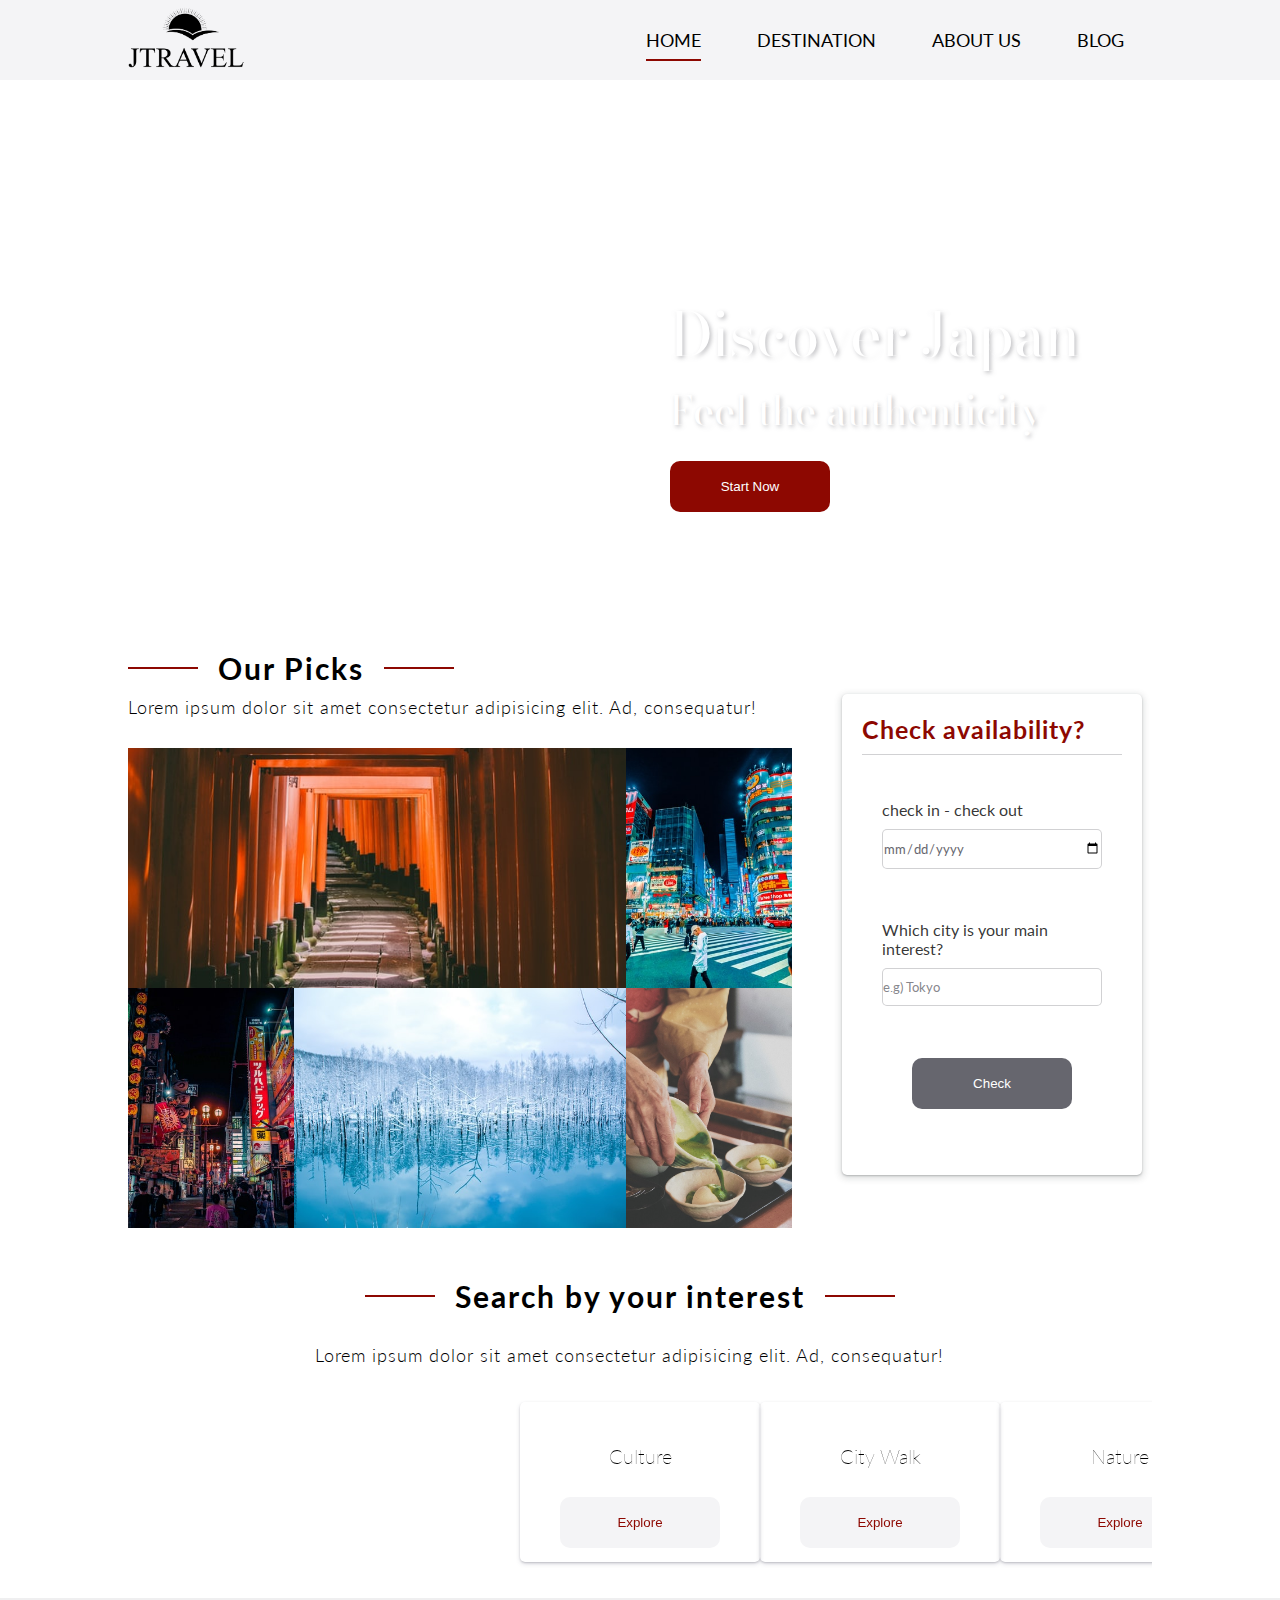
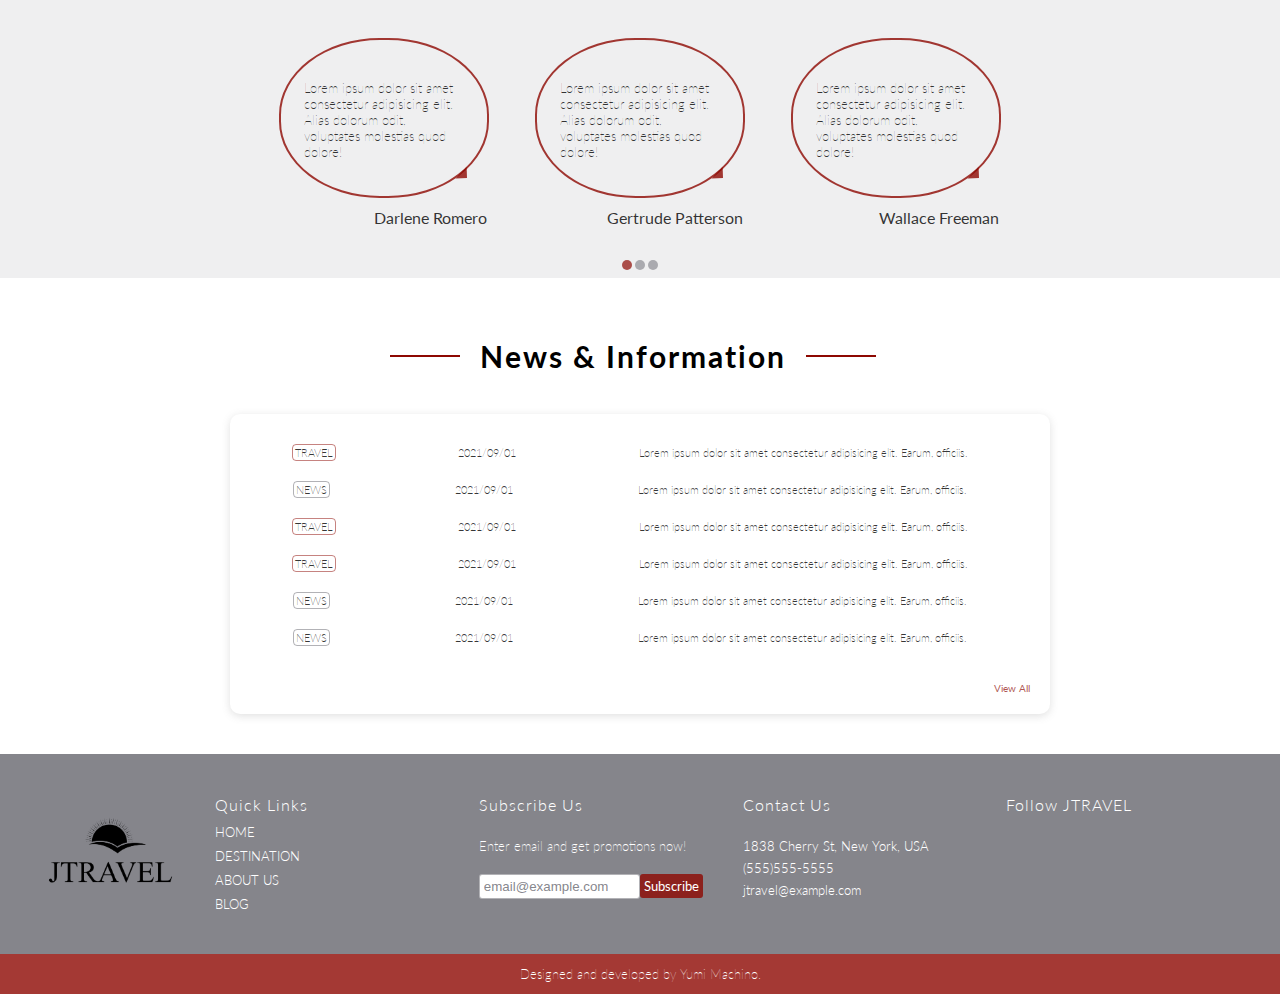
<file: index.html>
<!DOCTYPE html>
<html lang="en">
  <head>
    <meta charset="UTF-8" />
    <meta http-equiv="X-UA-Compatible" content="IE=edge" />
    <meta name="viewport" content="width=device-width, initial-scale=1.0" />
    <link rel="icon" href="images/icon.svg" />
    <link rel="preconnect" href="https://fonts.googleapis.com" />
    <link rel="preconnect" href="https://fonts.gstatic.com" crossorigin />
    <link
      href="https://fonts.googleapis.com/css2?family=Bodoni+Moda:wght@400;500;600;700;800&family=Lato:wght@300;400;700;900&display=swap"
      rel="stylesheet"
    />
    <link
      rel="stylesheet"
      href="https://cdnjs.cloudflare.com/ajax/libs/font-awesome/6.0.0-beta2/css/all.min.css"
      integrity="sha512-YWzhKL2whUzgiheMoBFwW8CKV4qpHQAEuvilg9FAn5VJUDwKZZxkJNuGM4XkWuk94WCrrwslk8yWNGmY1EduTA=="
      crossorigin="anonymous"
      referrerpolicy="no-referrer"
    />
    <link
      rel="stylesheet"
      href="https://unpkg.com/swiper/swiper-bundle.min.css"
    />
    <link rel="stylesheet" href="css/main.css" />
    <title>jtravel tour - make memorable experience</title>
  </head>
  <body>
    <div class="loader">
      <div class="tr-1"></div>
      <div class="tr-2"></div>
      <h4 class="loading-text">loading...</h4>
    </div>
    <div class="main-content">
      <!-- Navbar -->
      <nav class="navbar">
        <div class="container">
          <a href="index.html" class="logo">
            <img src="images/JTRAVEL-logo.png" alt="jtravel logo" />
          </a>
          <!-- responsive nav-->
          <div class="hamburger-menu">
            <input type="checkbox" id="menu-btn-check" />
            <label for="menu-btn-check" class="menu-btn">
              <span></span>
            </label>
            <div class="menu-content">
              <a href="index.html" class="mobile-nav-link">Home</a>
              <div class="mobile-dropdown">
                <a href="destination.html" class="mobile-nav-link"
                  >Destination
                </a>
                <i class="fas fa-chevron-down"></i>
                <div class="mobile-dropdown-content">
                  <a href="destination.html" class="mobile-dropdown-link"
                    >Tour package</a
                  >
                  <a href="destination.html" class="mobile-dropdown-link"
                    >Featured package</a
                  >
                </div>
              </div>
              <div class="mobile-dropdown">
                <a href="about.html" class="mobile-nav-link">About Us</a>
                <i class="fas fa-chevron-down"></i>
                <div class="mobile-dropdown-content">
                  <a href="about.html" class="mobile-dropdown-link">Team</a>
                  <a href="about.html" class="mobile-dropdown-link">FAQ</a>
                  <a href="about.html" class="mobile-dropdown-link"
                    >Contact Us</a
                  >
                </div>
              </div>
              <a href="blog.html" class="mobile-nav-link">Blog</a>
            </div>
          </div>
          <!-- end of responsive nav -->
          <div class="navbar-items">
            <a href="index.html" class="navbar-link active">Home</a>
            <div class="dropdown">
              <a href="destination.html" class="dropbtn navbar-link"
                >Destination</a
              >
              <div class="dropdown-content">
                <a href="destination.html" class="dropdown-link"
                  >Tour package</a
                >
                <a href="destination.html" class="dropdown-link"
                  >Featured package</a
                >
              </div>
            </div>
            <div class="dropdown">
              <a href="about.html" class="dropbtn navbar-link">About Us</a>
              <div class="dropdown-content">
                <a href="about.html" class="dropdown-link">Team</a>
                <a href="about.html" class="dropdown-link">FAQ</a>
                <a href="about.html" class="dropdown-link">Contact Us</a>
              </div>
            </div>
            <a href="blog.html" class="navbar-link">Blog</a>
          </div>
        </div>
      </nav>
      <!-- Hero -->
      <section class="hero">
        <div class="hero-bg bg-1"><img src="images/hero-1.jpg" alt="" /></div>
        <div class="hero-bg bg-2"><img src="images/hero-2.jpg" alt="" /></div>
        <div class="hero-bg bg-3"><img src="images/hero-3.jpg" alt="" /></div>
        <div class="hero-heading">
          <h1 class="hero-heading-main">Discover Japan</h1>
          <h2 class="hero-heading-sub">Feel the authenticity</h2>
          <a href="destination.html">
            <button class="btn primary-btn">Start Now</button>
          </a>
        </div>
      </section>

      <!-- Picks -->
      <section class="picks">
        <div class="container">
          <div class="picks-left">
            <h3 class="section-title">Our Picks</h3>
            <p class="section-paragraph">
              Lorem ipsum dolor sit amet consectetur adipisicing elit. Ad,
              consequatur!
            </p>
            <div class="pick-card-wrapper">
              <div class="pick">
                <img src="images/pick-1.jpg" alt="Fushimi Inari Shrine" />
                <div class="pick-info">
                  <h4 class="pick-title">Fushimi Inari Shrine</h4>
                  <button id="pick-1-btn" class="btn tertiary-btn pick-btn">
                    Check
                  </button>
                </div>
              </div>
              <div class="pick">
                <img src="images/pick-2.jpg" alt="Shibuya, Tokyo" />
                <div class="pick-info">
                  <h4 class="pick-title">Shibuya, Tokyo</h4>
                  <button id="pick-2-btn" class="btn tertiary-btn pick-btn">
                    Check
                  </button>
                </div>
              </div>
              <div class="pick">
                <img src="images/pick-3.jpg" alt="Osaka" />
                <div class="pick-info">
                  <h4 class="pick-title">Osaka</h4>
                  <button id="pick-3-btn" class="btn tertiary-btn pick-btn">
                    Check
                  </button>
                </div>
              </div>
              <div class="pick">
                <img src="images/pick-4.jpg" alt="" />
                <div class="pick-info">
                  <h4 class="pick-title">Furano, Hokkaido</h4>
                  <button id="pick-4-btn" class="btn tertiary-btn pick-btn">
                    Check
                  </button>
                </div>
              </div>
              <div class="pick">
                <img src="images/pick-5.jpg" alt="" />
                <div class="pick-info">
                  <h4 class="pick-title">Cuisine</h4>
                  <button id="pick-5-btn" class="btn tertiary-btn pick-btn">
                    Check
                  </button>
                </div>
              </div>
            </div>
          </div>
          <div class="picks-right">
            <h4 class="form-title">Check availability?</h4>
            <form>
              <div class="inputs-group">
                <label for="date">check in - check out</label>
                <input
                  type="date"
                  class="input-field"
                  placeholder="mm/dd/yy - mm/dd/yyyy"
                />
              </div>
              <div class="inputs-group">
                <label for="city">Which city is your main interest?</label>
                <input
                  type="text"
                  class="input-field"
                  placeholder="e.g) Tokyo"
                />
              </div>
              <input type="submit" value="Check" class="btn secondary-btn" />
            </form>
          </div>
        </div>
      </section>

      <!-- Interests -->
      <section class="interest">
        <div class="container">
          <div class="title-wrapper">
            <h3 class="section-title">Search by your interest</h3>
          </div>
          <p class="section-paragraph">
            Lorem ipsum dolor sit amet consectetur adipisicing elit. Ad,
            consequatur!
          </p>
          <div class="swiper mySwiper">
            <div class="interest-cards swiper-wrapper">
              <div class="interest-card swiper-slide">
                <div class="interest-icon">
                  <i class="fas fa-book-open fa-5x"></i>
                </div>
                <h5 class="interest-title">Culture</h5>
                <a href="destination.html">
                  <button class="btn tertiary-btn">Explore</button>
                </a>
              </div>

              <div class="interest-card swiper-slide">
                <div class="interest-icon">
                  <i class="fas fa-city fa-5x"></i>
                </div>
                <h5 class="interest-title">City Walk</h5>
                <a href="destination.html">
                  <button class="btn tertiary-btn">Explore</button>
                </a>
              </div>

              <div class="interest-card swiper-slide">
                <div class="interest-icon">
                  <i class="fas fa-leaf fa-5x"></i>
                </div>
                <h5 class="interest-title">Nature</h5>
                <a href="destination.html">
                  <button class="btn tertiary-btn">Explore</button>
                </a>
              </div>
              <div class="interest-card swiper-slide">
                <div class="interest-icon">
                  <i class="fas fa-hiking fa-5x"></i>
                </div>
                <h5 class="interest-title">Adventure</h5>
                <a href="destination.html">
                  <button class="btn tertiary-btn">Explore</button>
                </a>
              </div>
              <div class="interest-card swiper-slide">
                <div class="interest-icon">
                  <i class="fas fa-utensils fa-5x"></i>
                </div>
                <h5 class="interest-title">Cuisine</h5>
                <a href="destination.html">
                  <button class="btn tertiary-btn">Explore</button>
                </a>
              </div>
              <div class="interest-card swiper-slide">
                <div class="interest-icon">
                  <i class="fas fa-umbrella-beach fa-5x"></i>
                </div>
                <h5 class="interest-title">Holiday</h5>
                <a href="destination.html">
                  <button class="btn tertiary-btn">Explore</button>
                </a>
              </div>
            </div>
          </div>
        </div>
      </section>

      <!-- testimonial -->
      <section class="testimonials">
        <div class="indicators">
          <span class="left-arrow">
            <i class="fas fa-chevron-left"></i>
          </span>
          <span class="right-arrow">
            <i class="fas fa-chevron-right"></i>
          </span>
          <span class="pg pagination-1 open"></span>
          <span class="pg pagination-2"></span>
          <span class="pg pagination-3"></span>
        </div>
        <div class="container">
          <!-- testimonials page 1-->
          <div class="testimonials-page open">
            <div class="testimonial">
              <div class="testimonial-wrapper">
                <div class="testimonial-icon">
                  <i class="fas fa-quote-left"></i>
                </div>
                <p class="testimonial-text">
                  Lorem ipsum dolor sit amet consectetur adipisicing elit. Alias
                  dolorum odit, voluptates molestias quod dolore!
                </p>
              </div>

              <h5 class="testimonial-name">Darlene Romero</h5>
              <p class="testimonial-rating">
                <i class="fas fa-star"></i>
                <i class="fas fa-star"></i>
                <i class="fas fa-star"></i>
                <i class="fas fa-star"></i>
                <i class="fas fa-star"></i>
              </p>
            </div>

            <div class="testimonial">
              <div class="testimonial-wrapper">
                <div class="testimonial-icon">
                  <i class="fas fa-quote-left"></i>
                </div>
                <p class="testimonial-text">
                  Lorem ipsum dolor sit amet consectetur adipisicing elit. Alias
                  dolorum odit, voluptates molestias quod dolore!
                </p>
              </div>
              <h5 class="testimonial-name">Gertrude Patterson</h5>
              <p class="testimonial-rating">
                <i class="fas fa-star"></i>
                <i class="fas fa-star"></i>
                <i class="fas fa-star"></i>
                <i class="fas fa-star"></i>
                <i class="far fa-star"></i>
              </p>
            </div>
            <div class="testimonial">
              <div class="testimonial-wrapper">
                <div class="testimonial-icon">
                  <i class="fas fa-quote-left"></i>
                </div>
                <p class="testimonial-text">
                  Lorem ipsum dolor sit amet consectetur adipisicing elit. Alias
                  dolorum odit, voluptates molestias quod dolore!
                </p>
              </div>
              <h5 class="testimonial-name">Wallace Freeman</h5>
              <p class="testimonial-rating">
                <i class="fas fa-star"></i>
                <i class="fas fa-star"></i>
                <i class="fas fa-star"></i>
                <i class="fas fa-star"></i>
                <i class="far fa-star"></i>
              </p>
            </div>
          </div>

          <!-- testimonial page 2-->
          <div class="testimonials-page">
            <div class="testimonial">
              <div class="testimonial-wrapper">
                <div class="testimonial-icon">
                  <i class="fas fa-quote-left"></i>
                </div>
                <p class="testimonial-text">
                  Lorem ipsum dolor sit amet consectetur adipisicing elit. Alias
                  dolorum odit, voluptates molestias quod dolore!
                </p>
              </div>
              <h5 class="testimonial-name">Louis Lawrence</h5>
              <p class="testimonial-rating">
                <i class="fas fa-star"></i>
                <i class="fas fa-star"></i>
                <i class="fas fa-star"></i>
                <i class="fas fa-star"></i>
                <i class="fas fa-star"></i>
              </p>
            </div>
            <div class="testimonial">
              <div class="testimonial-wrapper">
                <div class="testimonial-icon">
                  <i class="fas fa-quote-left"></i>
                </div>
                <p class="testimonial-text">
                  Lorem ipsum dolor sit amet consectetur adipisicing elit. Alias
                  dolorum odit, voluptates molestias quod dolore!
                </p>
              </div>
              <h5 class="testimonial-name">Lorraine Phillips</h5>
              <p class="testimonial-rating">
                <i class="fas fa-star"></i>
                <i class="fas fa-star"></i>
                <i class="fas fa-star"></i>
                <i class="fas fa-star"></i>
                <i class="far fa-star"></i>
              </p>
            </div>
            <div class="testimonial">
              <div class="testimonial-wrapper">
                <div class="testimonial-icon">
                  <i class="fas fa-quote-left"></i>
                </div>
                <p class="testimonial-text">
                  Lorem ipsum dolor sit amet consectetur adipisicing elit. Alias
                  dolorum odit, voluptates molestias quod dolore!
                </p>
              </div>
              <h5 class="testimonial-name">Johnni Fox</h5>
              <p class="testimonial-rating">
                <i class="fas fa-star"></i>
                <i class="fas fa-star"></i>
                <i class="fas fa-star"></i>
                <i class="far fa-star"></i>
                <i class="far fa-star"></i>
              </p>
            </div>
          </div>

          <!-- testimonial page 3-->
          <div class="testimonials-page">
            <div class="testimonial">
              <div class="testimonial-wrapper">
                <div class="testimonial-icon">
                  <i class="fas fa-quote-left"></i>
                </div>
                <p class="testimonial-text">
                  Lorem ipsum dolor sit amet consectetur adipisicing elit. Alias
                  dolorum odit, voluptates molestias quod dolore!
                </p>
              </div>
              <h5 class="testimonial-name">Ritthy Silva</h5>
              <p class="testimonial-rating">
                <i class="fas fa-star"></i>
                <i class="fas fa-star"></i>
                <i class="fas fa-star"></i>
                <i class="fas fa-star"></i>
                <i class="far fa-star"></i>
              </p>
            </div>
            <div class="testimonial">
              <div class="testimonial-wrapper">
                <div class="testimonial-icon">
                  <i class="fas fa-quote-left"></i>
                </div>
                <p class="testimonial-text">
                  Lorem ipsum dolor sit amet consectetur adipisicing elit. Alias
                  dolorum odit, voluptates molestias quod dolore!
                </p>
              </div>
              <h5 class="testimonial-name">Gloria Jimenez</h5>
              <p class="testimonial-rating">
                <i class="fas fa-star"></i>
                <i class="fas fa-star"></i>
                <i class="fas fa-star"></i>
                <i class="far fa-star"></i>
                <i class="far fa-star"></i>
              </p>
            </div>
            <div class="testimonial">
              <div class="testimonial-wrapper">
                <div class="testimonial-icon">
                  <i class="fas fa-quote-left"></i>
                </div>
                <p class="testimonial-text">
                  Lorem ipsum dolor sit amet consectetur adipisicing elit. Alias
                  dolorum odit, voluptates molestias quod dolore!
                </p>
              </div>
              <h5 class="testimonial-name">Robert Mitchell</h5>
              <p class="testimonial-rating">
                <i class="fas fa-star"></i>
                <i class="fas fa-star"></i>
                <i class="far fa-star"></i>
                <i class="far fa-star"></i>
                <i class="far fa-star"></i>
              </p>
            </div>
          </div>
        </div>
      </section>

      <!-- News-->
      <section class="news">
        <div class="container">
          <div class="title-wrapper">
            <h3 class="section-title">News & Information</h3>
          </div>
          <div class="news-wrapper">
            <div class="news-block">
              <span class="travel-tag">TRAVEL</span>
              <span class="date">2021/09/01</span>
              <p class="news-text">
                Lorem ipsum dolor sit amet consectetur adipisicing elit. Earum,
                officiis.
              </p>
            </div>
            <div class="news-block">
              <span class="news-tag">NEWS</span>
              <span class="date">2021/09/01</span>
              <p class="news-text">
                Lorem ipsum dolor sit amet consectetur adipisicing elit. Earum,
                officiis.
              </p>
            </div>
            <div class="news-block">
              <span class="travel-tag">TRAVEL</span>
              <span class="date">2021/09/01</span>
              <p class="news-text">
                Lorem ipsum dolor sit amet consectetur adipisicing elit. Earum,
                officiis.
              </p>
            </div>
            <div class="news-block">
              <span class="travel-tag">TRAVEL</span>
              <span class="date">2021/09/01</span>
              <p class="news-text">
                Lorem ipsum dolor sit amet consectetur adipisicing elit. Earum,
                officiis.
              </p>
            </div>
            <div class="news-block">
              <span class="news-tag">NEWS</span>
              <span class="date">2021/09/01</span>
              <p class="news-text">
                Lorem ipsum dolor sit amet consectetur adipisicing elit. Earum,
                officiis.
              </p>
            </div>
            <div class="news-block">
              <span class="news-tag">NEWS</span>
              <span class="date">2021/09/01</span>
              <p class="news-text">
                Lorem ipsum dolor sit amet consectetur adipisicing elit. Earum,
                officiis.
              </p>
            </div>

            <a href="#" class="news-link"
              ><i class="fas fa-long-arrow-alt-right"></i> View All</a
            >
          </div>
        </div>
      </section>

      <div class="footer-links">
        <div class="footer-links-wrapper">
          <a class="footer-logo" href="index.html">
            <img src="images/JTRAVEL-logo.png" alt="jtravel logo" />
          </a>

          <div class="footer-link-items">
            <h5 class="footer-link-title">Quick Links</h5>
            <div class="footer-link-wrapper">
              <a href="index.html" class="footer-link">HOME</a>
              <a href="destination.html" class="footer-link">DESTINATION</a>
              <a href="about.html" class="footer-link">ABOUT US</a>
              <a href="blog.html" class="footer-link">BLOG</a>
            </div>
          </div>
          <div class="footer-link-items">
            <h5 class="footer-link-title">Subscribe Us</h5>
            <div class="footer-link-wrapper">
              <p class="subscribe-text">Enter email and get promotions now!</p>
              <form>
                <div class="input-details">
                  <div class="input-detail">
                    <input type="email" placeholder="email@example.com" />
                  </div>
                  <div class="input-detail">
                    <input type="submit" value="Subscribe" />
                  </div>
                </div>
              </form>
            </div>
          </div>
          <div class="footer-link-items">
            <div class="footer-link-title">Contact Us</div>
            <div class="footer-link-wrapper">
              <p class="contact-text">1838 Cherry St, New York, USA</p>
              <p class="contact-text">(555)555-5555</p>
              <p class="contact-text">jtravel@example.com</p>
            </div>
          </div>
          <div class="footer-link-items">
            <div class="footer-link-title">Follow JTRAVEL</div>
            <div class="footer-link-wrapper">
              <span class="fab fa-facebook-square"></span>
              <span class="fab fa-instagram-square"></span>
              <span class="fab fa-twitter-square"></span>
            </div>
          </div>
        </div>
      </div>
      <footer class="footer">
        <p class="footer-text">Designed and developed by Yumi Machino.</p>
      </footer>
      <!-- Picks modal -->
      <div id="modal-1" class="modal">
        <!-- modal content -->
        <div class="modal-content">
          <span id="modal-close-1" class="modal-close">&times;</span>
          <div class="img-wrapper">
            <img src="images/pick-1.jpg" alt="Fushimi Inari Shrine" />
          </div>
          <div class="modal-text">
            <h4 class="modal-title">Fushimi Inari Shrine</h4>
            <span class="culture">Culture</span>
            <p class="modal-location">Kyoto</p>
            <p class="modal-paragraph">
              Lorem, ipsum dolor sit amet consectetur adipisicing elit.
              Voluptas, cum?Lorem ipsum dolor sit amet consectetur adipisicing
              elit. Ad voluptas mollitia laboriosam quisquam officia veniam
              quod, repudiandae voluptatum soluta reiciendis.
            </p>
            <a href="tour_detail.html">
              <button class="btn primary-btn">Check detail</button>
            </a>
          </div>
        </div>
      </div>
      <div id="modal-2" class="modal">
        <!-- modal content -->
        <div class="modal-content">
          <span id="modal-close-2" class="modal-close">&times;</span>
          <div class="img-wrapper">
            <img src="images/pick-2.jpg" alt="Shibuya, Tokyo" />
          </div>
          <div class="modal-text">
            <h4 class="modal-title">Shibuya, Tokyo</h4>
            <span class="experience">Experience</span>
            <p class="modal-location">Tokyo</p>
            <p class="modal-paragraph">
              Lorem, ipsum dolor sit amet consectetur adipisicing elit.
              Voluptas, cum?Lorem ipsum dolor sit amet consectetur adipisicing
              elit. Ad voluptas mollitia laboriosam quisquam officia veniam
              quod, repudiandae voluptatum soluta reiciendis.
            </p>
            <a href="tour_detail.html">
              <button class="btn primary-btn">Check detail</button>
            </a>
          </div>
        </div>
      </div>
      <div id="modal-3" class="modal">
        <!-- modal content -->
        <div class="modal-content">
          <span id="modal-close-3" class="modal-close">&times;</span>
          <div class="img-wrapper">
            <img src="images/pick-3.jpg" alt="Osaka" />
          </div>
          <div class="modal-text">
            <h4 class="modal-title">Osaka</h4>
            <span class="food">Food</span>
            <p class="modal-location">Osaka</p>
            <p class="modal-paragraph">
              Lorem, ipsum dolor sit amet consectetur adipisicing elit.
              Voluptas, cum?Lorem ipsum dolor sit amet consectetur adipisicing
              elit. Ad voluptas mollitia laboriosam quisquam officia veniam
              quod, repudiandae voluptatum soluta reiciendis.
            </p>
            <a href="tour_detail.html">
              <button class="btn primary-btn">Check detail</button>
            </a>
          </div>
        </div>
      </div>
      <div id="modal-4" class="modal">
        <!-- modal content -->
        <div class="modal-content">
          <span id="modal-close-4" class="modal-close">&times;</span>
          <div class="img-wrapper">
            <img src="images/pick-4.jpg" alt="Furano, Hokkaido" />
          </div>
          <div class="modal-text">
            <h4 class="modal-title">Furano, Hokkaido</h4>
            <span class="nature">Nature</span>
            <p class="modal-location">Hokkaido</p>
            <p class="modal-paragraph">
              Lorem, ipsum dolor sit amet consectetur adipisicing elit.
              Voluptas, cum?Lorem ipsum dolor sit amet consectetur adipisicing
              elit. Ad voluptas mollitia laboriosam quisquam officia veniam
              quod, repudiandae voluptatum soluta reiciendis.
            </p>
            <a href="tour_detail.html">
              <button class="btn primary-btn">Check detail</button>
            </a>
          </div>
        </div>
      </div>
      <div id="modal-5" class="modal">
        <!-- modal content -->
        <div class="modal-content">
          <span id="modal-close-5" class="modal-close">&times;</span>
          <div class="img-wrapper">
            <img src="images/pick-5.jpg" alt="Pouring matcha on icecream" />
          </div>
          <div class="modal-text">
            <h4 class="modal-title">Cuisine</h4>
            <span class="food">Culture</span>
            <p class="modal-location">Kyoto</p>
            <p class="modal-paragraph">
              Lorem, ipsum dolor sit amet consectetur adipisicing elit.
              Voluptas, cum?Lorem ipsum dolor sit amet consectetur adipisicing
              elit. Ad voluptas mollitia laboriosam quisquam officia veniam
              quod, repudiandae voluptatum soluta reiciendis.
            </p>
            <a href="tour_detail.html">
              <button class="btn primary-btn">Check detail</button>
            </a>
          </div>
        </div>
      </div>
    </div>
    <script src="js/loader.js"></script>
    <script src="https://unpkg.com/swiper/swiper-bundle.min.js"></script>
    <script src="js/main.js"></script>
    <script src="js/testimonial.js"></script>
    <script src="js/mobile.js"></script>
  </body>
</html>
</file>
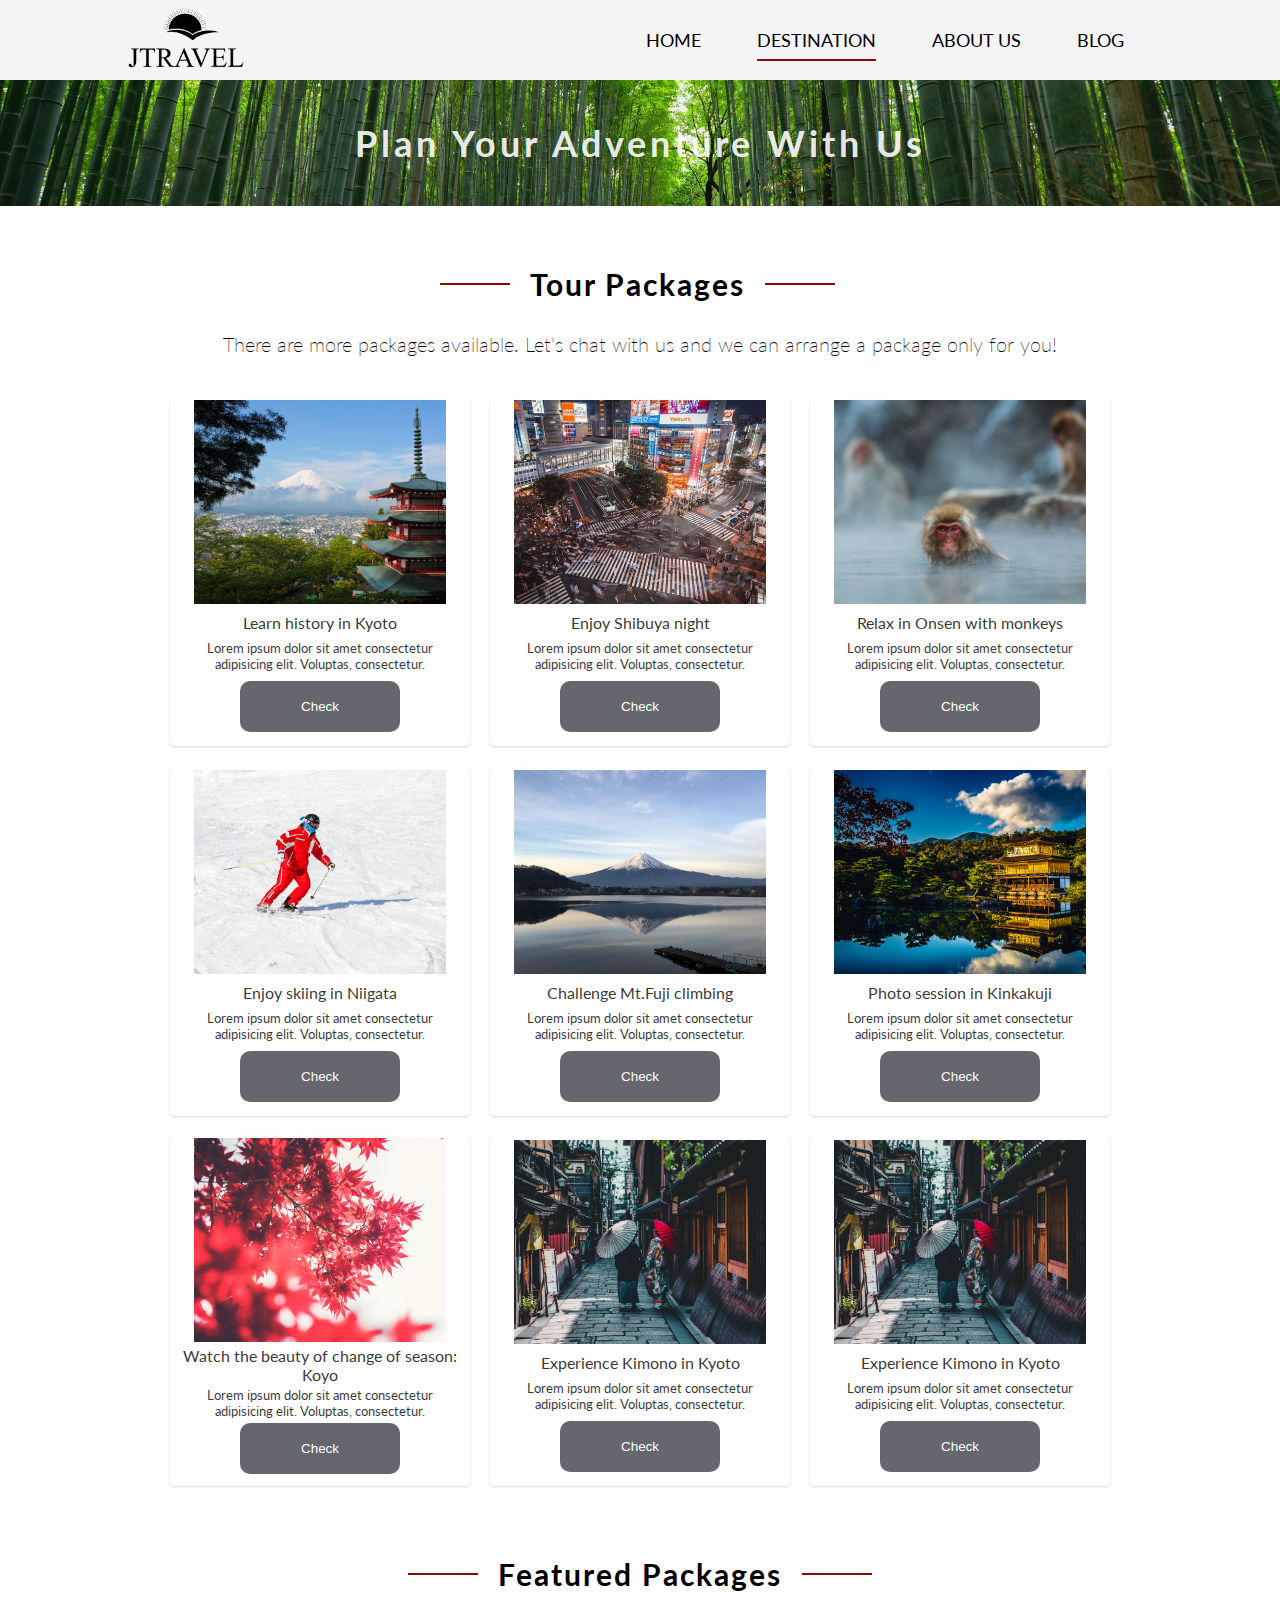
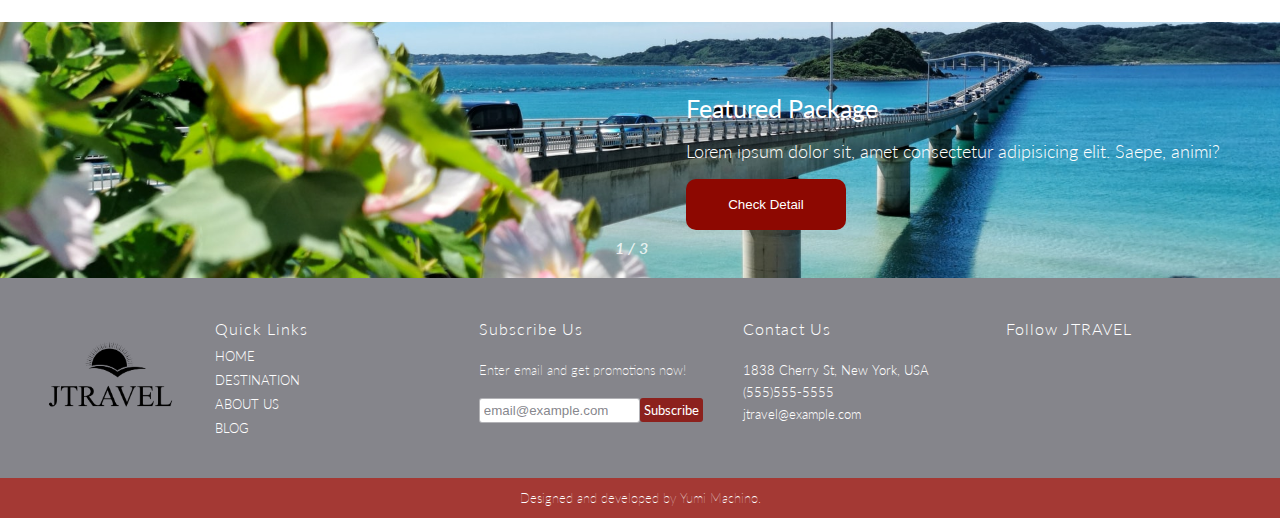
<file: destination.html>
<!DOCTYPE html>
<html lang="en">
  <head>
    <meta charset="UTF-8" />
    <meta http-equiv="X-UA-Compatible" content="IE=edge" />
    <meta name="viewport" content="width=device-width, initial-scale=1.0" />
    <link rel="icon" href="images/icon.svg" />
    <link rel="preconnect" href="https://fonts.googleapis.com" />
    <link rel="preconnect" href="https://fonts.gstatic.com" crossorigin />
    <link
      href="https://fonts.googleapis.com/css2?family=Bodoni+Moda:wght@400;500;600;700;800&family=Lato:wght@300;400;700;900&display=swap"
      rel="stylesheet"
    />
    <link
      rel="stylesheet"
      href="https://cdnjs.cloudflare.com/ajax/libs/font-awesome/6.0.0-beta2/css/all.min.css"
      integrity="sha512-YWzhKL2whUzgiheMoBFwW8CKV4qpHQAEuvilg9FAn5VJUDwKZZxkJNuGM4XkWuk94WCrrwslk8yWNGmY1EduTA=="
      crossorigin="anonymous"
      referrerpolicy="no-referrer"
    />
    <link rel="stylesheet" href="css/main.css" />
    <title>jtravel tour - Destination</title>
  </head>

  <body>
    <!-- Navbar -->
    <nav class="navbar">
      <div class="container">
        <a href="index.html" class="logo">
          <img src="images/JTRAVEL-logo.png" alt="jtravel logo" />
        </a>
        <!-- responsive nav-->
        <div class="hamburger-menu">
          <input type="checkbox" id="menu-btn-check" />
          <label for="menu-btn-check" class="menu-btn">
            <span></span>
          </label>
          <div class="menu-content">
            <a href="index.html" class="mobile-nav-link">Home</a>
            <div class="mobile-dropdown">
              <a href="destination.html" class="mobile-nav-link"
                >Destination
              </a>
              <i class="fas fa-chevron-down"></i>
              <div class="mobile-dropdown-content">
                <a href="destination.html" class="mobile-dropdown-link"
                  >Tour package</a
                >
                <a href="destination.html" class="mobile-dropdown-link"
                  >Featured package</a
                >
              </div>
            </div>
            <div class="mobile-dropdown">
              <a href="about.html" class="mobile-nav-link">About Us</a>
              <i class="fas fa-chevron-down"></i>
              <div class="mobile-dropdown-content">
                <a href="about.html" class="mobile-dropdown-link">Team</a>
                <a href="about.html" class="mobile-dropdown-link">FAQ</a>
                <a href="about.html" class="mobile-dropdown-link">Contact Us</a>
              </div>
            </div>
            <a href="blog.html" class="mobile-nav-link">Blog</a>
          </div>
        </div>
        <!-- end of responsive nav -->
        <div class="navbar-items">
          <a href="index.html" class="navbar-link">Home</a>
          <div class="dropdown">
            <a href="destination.html" class="dropbtn navbar-link active"
              >Destination</a
            >
            <div class="dropdown-content">
              <a href="destination.html" class="dropdown-link">Tour package</a>
              <a href="destination.html" class="dropdown-link"
                >Featured package</a
              >
            </div>
          </div>
          <div class="dropdown">
            <a href="about.html" class="dropbtn navbar-link">About Us</a>
            <div class="dropdown-content">
              <a href="about.html" class="dropdown-link">Team</a>
              <a href="about.html" class="dropdown-link">FAQ</a>
              <a href="about.html" class="dropdown-link">Contact Us</a>
            </div>
          </div>
          <a href="blog.html" class="navbar-link">Blog</a>
        </div>
      </div>
    </nav>
    <header class="desti-heading">
      <h1 class="desti-heading-main">Plan Your Adventure With Us</h1>
    </header>

    <div class="packages">
      <div class="container">
        <div class="title-wrapper">
          <h3 class="section-title">Tour Packages</h3>
        </div>
        <p class="section-subtitle">
          There are more packages available. Let's chat with us and we can
          arrange a package only for you!
        </p>

        <div class="packages-wrapper">
          <div class="package">
            <div class="img-wrapper">
              <img src="images/tour-1.jpg" alt="Kiyomizu-temple in Kyoto" />
            </div>

            <h5 class="package-name">Learn history in Kyoto</h5>
            <p class="package-text">
              Lorem ipsum dolor sit amet consectetur adipisicing elit. Voluptas,
              consectetur.
            </p>
            <a href="tour_detail.html">
              <button class="btn secondary-btn">Check</button>
            </a>
          </div>

          <div class="package">
            <div class="img-wrapper">
              <img src="images/tour-2.jpg" alt="Kiyomizu-temple in Kyoto" />
            </div>

            <h5 class="package-name">Enjoy Shibuya night</h5>
            <p class="package-text">
              Lorem ipsum dolor sit amet consectetur adipisicing elit. Voluptas,
              consectetur.
            </p>
            <a href="tour_detail.html">
              <button class="btn secondary-btn">Check</button>
            </a>
          </div>

          <div class="package">
            <div class="img-wrapper">
              <img src="images/tour-3.jpg" alt="Kiyomizu-temple in Kyoto" />
            </div>

            <h5 class="package-name">Relax in Onsen with monkeys</h5>
            <p class="package-text">
              Lorem ipsum dolor sit amet consectetur adipisicing elit. Voluptas,
              consectetur.
            </p>
            <a href="tour_detail.html">
              <button class="btn secondary-btn">Check</button>
            </a>
          </div>
          <div class="package">
            <div class="img-wrapper">
              <img src="images/tour-4.jpg" alt="Kiyomizu-temple in Kyoto" />
            </div>

            <h5 class="package-name">Enjoy skiing in Niigata</h5>
            <p class="package-text">
              Lorem ipsum dolor sit amet consectetur adipisicing elit. Voluptas,
              consectetur.
            </p>
            <a href="tour_detail.html">
              <button class="btn secondary-btn">Check</button>
            </a>
          </div>
          <div class="package">
            <div class="img-wrapper">
              <img src="images/tour-5.jpg" alt="Kiyomizu-temple in Kyoto" />
            </div>

            <h5 class="package-name">Challenge Mt.Fuji climbing</h5>
            <p class="package-text">
              Lorem ipsum dolor sit amet consectetur adipisicing elit. Voluptas,
              consectetur.
            </p>
            <a href="tour_detail.html">
              <button class="btn secondary-btn">Check</button>
            </a>
          </div>
          <div class="package">
            <div class="img-wrapper">
              <img src="images/tour-6.jpg" alt="Kiyomizu-temple in Kyoto" />
            </div>

            <h5 class="package-name">Photo session in Kinkakuji</h5>
            <p class="package-text">
              Lorem ipsum dolor sit amet consectetur adipisicing elit. Voluptas,
              consectetur.
            </p>
            <a href="tour_detail.html">
              <button class="btn secondary-btn">Check</button>
            </a>
          </div>
          <div class="package">
            <div class="img-wrapper">
              <img src="images/tour-7.jpg" alt="Kiyomizu-temple in Kyoto" />
            </div>

            <h5 class="package-name">
              Watch the beauty of change of season: Koyo
            </h5>
            <p class="package-text">
              Lorem ipsum dolor sit amet consectetur adipisicing elit. Voluptas,
              consectetur.
            </p>
            <a href="tour_detail.html">
              <button class="btn secondary-btn">Check</button>
            </a>
          </div>
          <div class="package">
            <div class="img-wrapper">
              <img src="images/tour-8.jpg" alt="Kiyomizu-temple in Kyoto" />
            </div>

            <h5 class="package-name">Experience Kimono in Kyoto</h5>
            <p class="package-text">
              Lorem ipsum dolor sit amet consectetur adipisicing elit. Voluptas,
              consectetur.
            </p>
            <a href="tour_detail.html">
              <button class="btn secondary-btn">Check</button>
            </a>
          </div>
          <div class="package">
            <div class="img-wrapper">
              <img src="images/tour-8.jpg" alt="Kiyomizu-temple in Kyoto" />
            </div>

            <h5 class="package-name">Experience Kimono in Kyoto</h5>
            <p class="package-text">
              Lorem ipsum dolor sit amet consectetur adipisicing elit. Voluptas,
              consectetur.
            </p>
            <a href="tour_detail.html">
              <button class="btn secondary-btn">Check</button>
            </a>
          </div>
        </div>
      </div>
    </div>

    <!-- Feature -->
    <section class="features">
      <div class="title-wrapper">
        <h3 class="section-title">Featured Packages</h3>
      </div>

      <div class="features-wrapper">
        <div class="arrow f-left-arrow">
          <i class="fas fa-arrow-circle-left"></i>
        </div>
        <div class="arrow f-right-arrow">
          <i class="fas fa-arrow-circle-right"></i>
        </div>

        <div class="feature-number">
          <span class="slide slide-num">1</span>
          <span class="slide">/ 3</span>
        </div>

        <!-- first featured -->
        <div class="featured-section show">
          <div class="text-wrapper">
            <h5 class="featured-title">Featured Package</h5>
            <p class="featured-text">
              Lorem ipsum dolor sit, amet consectetur adipisicing elit. Saepe,
              animi?
            </p>
            <a href="tour_detail.html">
              <button class="btn primary-btn">Check detail</button>
            </a>
          </div>
        </div>

        <!-- second featured -->
        <div class="featured-section feature-bg-2">
          <div class="text-wrapper">
            <h5 class="featured-title">Featured Package</h5>
            <p class="featured-text">
              Lorem ipsum dolor sit, amet consectetur adipisicing elit. Saepe,
              animi?
            </p>
            <a href="tour_detail.html">
              <button class="btn primary-btn">Check detail</button>
            </a>
          </div>
        </div>
        <!-- third featured -->
        <div class="featured-section feature-bg-3">
          <div class="text-wrapper">
            <h5 class="featured-title">Featured Package</h5>
            <p class="featured-text">
              Lorem ipsum dolor sit, amet consectetur adipisicing elit. Saepe,
              animi?
            </p>
            <a href="tour_detail.html">
              <button class="btn primary-btn">Check detail</button>
            </a>
          </div>
        </div>
      </div>
    </section>
    <div class="footer-links">
      <div class="footer-links-wrapper">
        <a class="footer-logo" href="index.html">
          <img src="images/JTRAVEL-logo.png" alt="jtravel logo" />
        </a>

        <div class="footer-link-items">
          <h5 class="footer-link-title">Quick Links</h5>
          <div class="footer-link-wrapper">
            <a href="index.html" class="footer-link">HOME</a>
            <a href="destination.html" class="footer-link">DESTINATION</a>
            <a href="about.html" class="footer-link">ABOUT US</a>
            <a href="blog.html" class="footer-link">BLOG</a>
          </div>
        </div>
        <div class="footer-link-items">
          <h5 class="footer-link-title">Subscribe Us</h5>
          <div class="footer-link-wrapper">
            <p class="subscribe-text">Enter email and get promotions now!</p>
            <form>
              <div class="input-details">
                <div class="input-detail">
                  <input type="email" placeholder="email@example.com" />
                </div>
                <div class="input-detail">
                  <input type="submit" value="Subscribe" />
                </div>
              </div>
            </form>
          </div>
        </div>
        <div class="footer-link-items">
          <div class="footer-link-title">Contact Us</div>
          <div class="footer-link-wrapper">
            <p class="contact-text">1838 Cherry St, New York, USA</p>
            <p class="contact-text">(555)555-5555</p>
            <p class="contact-text">jtravel@example.com</p>
          </div>
        </div>
        <div class="footer-link-items">
          <div class="footer-link-title">Follow JTRAVEL</div>
          <div class="footer-link-wrapper">
            <span class="fab fa-facebook-square"></span>
            <span class="fab fa-instagram-square"></span>
            <span class="fab fa-twitter-square"></span>
          </div>
        </div>
      </div>
    </div>
    <footer class="footer">
      <p class="footer-text">Designed and developed by Yumi Machino.</p>
    </footer>
    <script src="js/feature.js"></script>
        <script src="js/mobile.js"></script>
  </body>
</html>
</file>
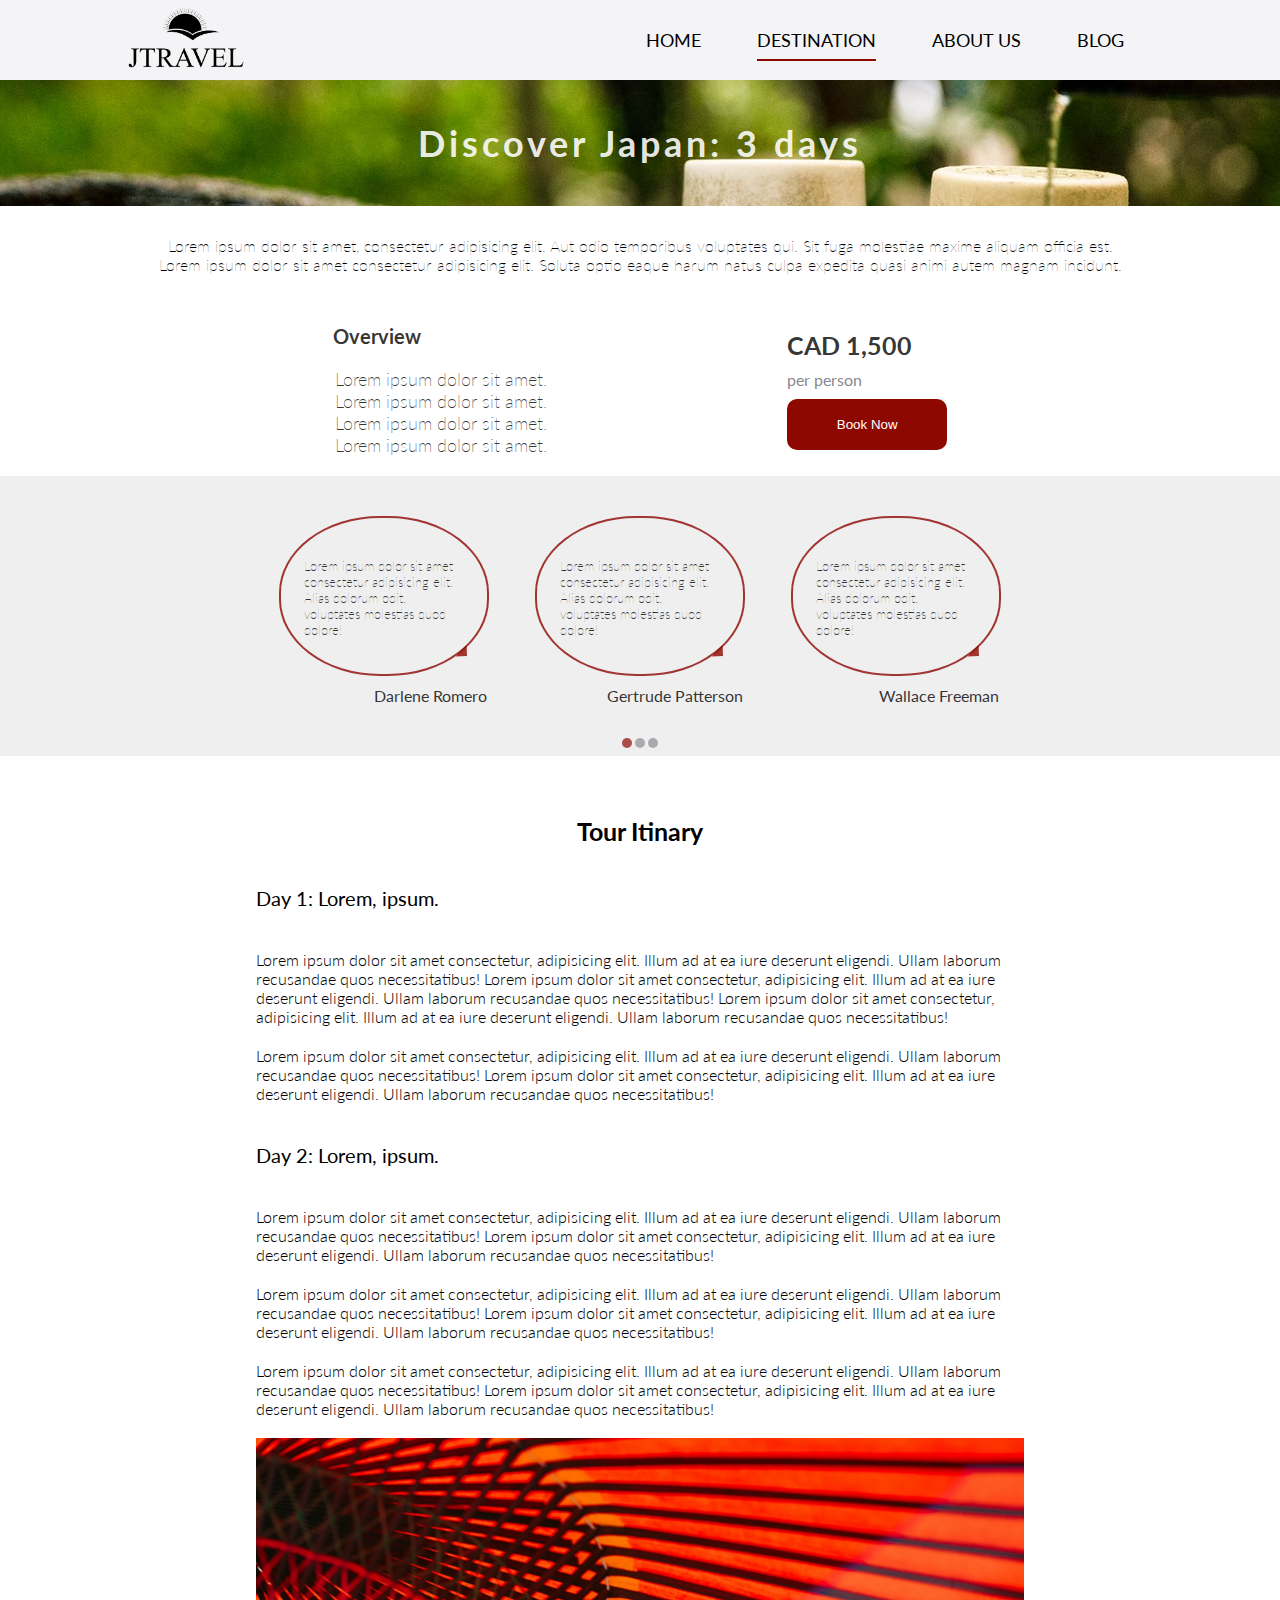
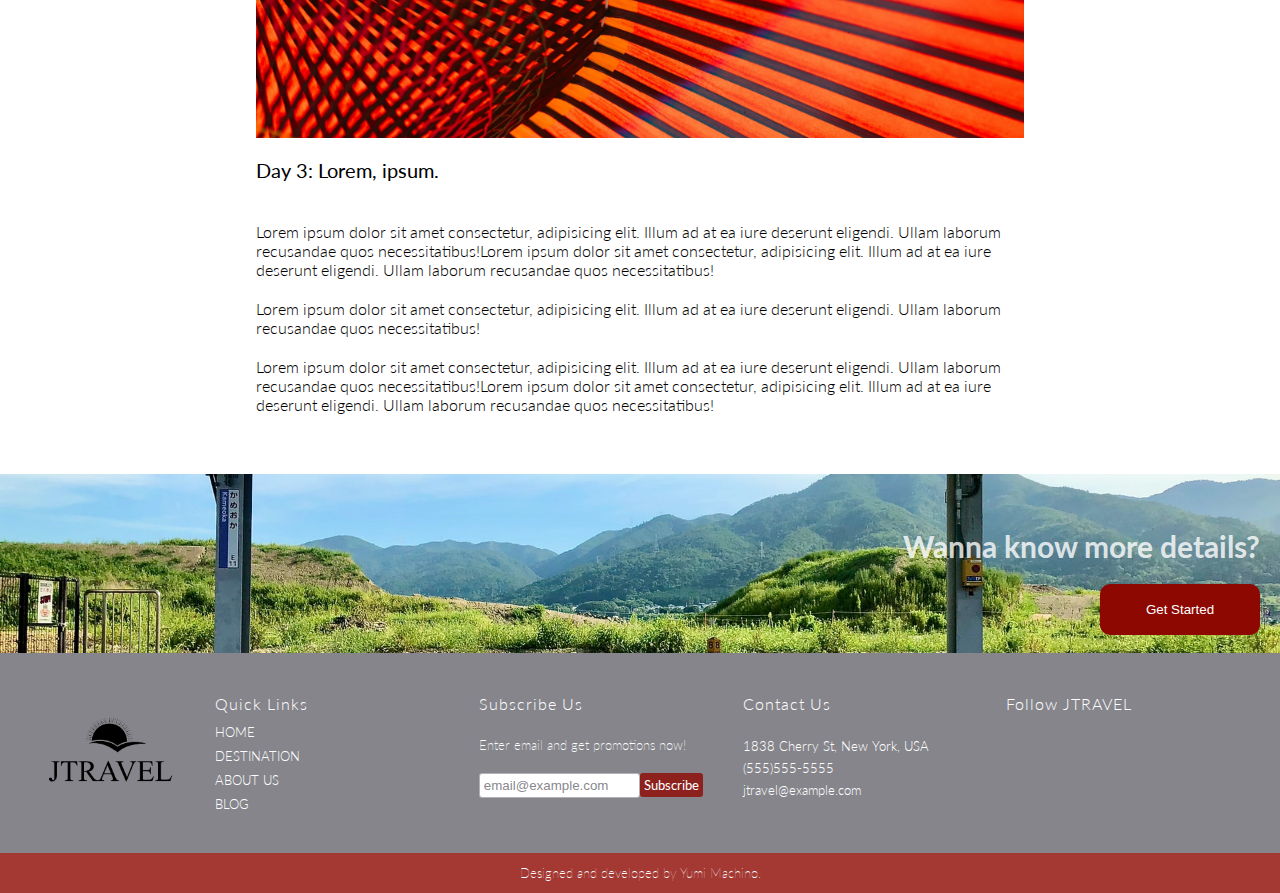
<file: tour_detail.html>
<!DOCTYPE html>
<html lang="en">
  <head>
    <meta charset="UTF-8" />
    <meta http-equiv="X-UA-Compatible" content="IE=edge" />
    <meta name="viewport" content="width=device-width, initial-scale=1.0" />
    <link rel="icon" href="images/icon.svg" />
    <link rel="preconnect" href="https://fonts.googleapis.com" />
    <link rel="preconnect" href="https://fonts.gstatic.com" crossorigin />
    <link
      href="https://fonts.googleapis.com/css2?family=Bodoni+Moda:wght@400;500;600;700;800&family=Lato:wght@300;400;700;900&display=swap"
      rel="stylesheet"
    />
    <link
      rel="stylesheet"
      href="https://cdnjs.cloudflare.com/ajax/libs/font-awesome/6.0.0-beta2/css/all.min.css"
      integrity="sha512-YWzhKL2whUzgiheMoBFwW8CKV4qpHQAEuvilg9FAn5VJUDwKZZxkJNuGM4XkWuk94WCrrwslk8yWNGmY1EduTA=="
      crossorigin="anonymous"
      referrerpolicy="no-referrer"
    />
    <link rel="stylesheet" href="css/main.css" />
    <title>jtravel tour - Tour Detail</title>
  </head>

  <body>
    <!-- Navbar -->
    <nav class="navbar">
      <div class="container">
        <a href="index.html" class="logo">
          <img src="images/JTRAVEL-logo.png" alt="jtravel logo" />
        </a>
        <!-- responsive nav-->
        <div class="hamburger-menu">
          <input type="checkbox" id="menu-btn-check" />
          <label for="menu-btn-check" class="menu-btn">
            <span></span>
          </label>
          <div class="menu-content">
            <a href="index.html" class="mobile-nav-link">Home</a>
            <div class="mobile-dropdown">
              <a href="destination.html" class="mobile-nav-link"
                >Destination
              </a>
              <i class="fas fa-chevron-down"></i>
              <div class="mobile-dropdown-content">
                <a href="destination.html" class="mobile-dropdown-link"
                  >Tour package</a
                >
                <a href="destination.html" class="mobile-dropdown-link"
                  >Featured package</a
                >
              </div>
            </div>
            <div class="mobile-dropdown">
              <a href="about.html" class="mobile-nav-link">About Us</a>
              <i class="fas fa-chevron-down"></i>
              <div class="mobile-dropdown-content">
                <a href="about.html" class="mobile-dropdown-link">Team</a>
                <a href="about.html" class="mobile-dropdown-link">FAQ</a>
                <a href="about.html" class="mobile-dropdown-link">Contact Us</a>
              </div>
            </div>
            <a href="blog.html" class="mobile-nav-link">Blog</a>
          </div>
        </div>
        <!-- end of responsive nav -->
        <div class="navbar-items">
          <a href="index.html" class="navbar-link">Home</a>
          <div class="dropdown">
            <a href="destination.html" class="dropbtn navbar-link active"
              >Destination</a
            >
            <div class="dropdown-content">
              <a href="destination.html" class="dropdown-link">Tour package</a>
              <a href="destination.html" class="dropdown-link"
                >Featured package</a
              >
            </div>
          </div>
          <div class="dropdown">
            <a href="about.html" class="dropbtn navbar-link">About Us</a>
            <div class="dropdown-content">
              <a href="about.html" class="dropdown-link">Team</a>
              <a href="about.html" class="dropdown-link">FAQ</a>
              <a href="about.html" class="dropdown-link">Contact Us</a>
            </div>
          </div>
          <a href="blog.html" class="navbar-link">Blog</a>
        </div>
      </div>
    </nav>
    <header class="desti-heading bg-detail">
      <h1 class="desti-heading-main">Discover Japan: 3 days</h1>
    </header>

    <section class="detail-overview">
      <div class="container">
        <p class="overview-text">
          Lorem ipsum dolor sit amet, consectetur adipisicing elit. Aut odio
          temporibus voluptates qui. Sit fuga molestiae maxime aliquam officia
          est. Lorem ipsum dolor sit amet consectetur adipisicing elit. Soluta
          optio eaque harum natus culpa expedita quasi animi autem magnam
          incidunt.
        </p>
        <div class="overview">
          <div class="overview-left">
            <h5 class="overview-title">Overview</h5>
            <ul class="overview-lists">
              <li class="overview-list">
                <i class="fas fa-check-square"></i> Lorem ipsum dolor sit amet.
              </li>
              <li class="overview-list">
                <i class="fas fa-check-square"></i> Lorem ipsum dolor sit amet.
              </li>
              <li class="overview-list">
                <i class="fas fa-check-square"></i> Lorem ipsum dolor sit amet.
              </li>
              <li class="overview-list">
                <i class="fas fa-check-square"></i> Lorem ipsum dolor sit amet.
              </li>
            </ul>
          </div>
          <div class="overview-right">
            <h4 class="overview-price">CAD 1,500</h4>
            <p class="person">per person</p>
            <button class="btn primary-btn">Book Now</button>
          </div>
        </div>
      </div>
    </section>
    <!-- testimonial -->
    <section class="testimonials">
      <div class="indicators">
        <span class="left-arrow">
          <i class="fas fa-chevron-left"></i>
        </span>
        <span class="right-arrow">
          <i class="fas fa-chevron-right"></i>
        </span>
        <span class="pg pagination-1 open"></span>
        <span class="pg pagination-2"></span>
        <span class="pg pagination-3"></span>
      </div>
      <div class="container">
        <!-- testimonials page 1-->
        <div class="testimonials-page open">
          <div class="testimonial">
            <div class="testimonial-wrapper">
              <div class="testimonial-icon">
                <i class="fas fa-quote-left"></i>
              </div>
              <p class="testimonial-text">
                Lorem ipsum dolor sit amet consectetur adipisicing elit. Alias
                dolorum odit, voluptates molestias quod dolore!
              </p>
            </div>

            <h5 class="testimonial-name">Darlene Romero</h5>
            <p class="testimonial-rating">
              <i class="fas fa-star"></i>
              <i class="fas fa-star"></i>
              <i class="fas fa-star"></i>
              <i class="fas fa-star"></i>
              <i class="fas fa-star"></i>
            </p>
          </div>

          <div class="testimonial">
            <div class="testimonial-wrapper">
              <div class="testimonial-icon">
                <i class="fas fa-quote-left"></i>
              </div>
              <p class="testimonial-text">
                Lorem ipsum dolor sit amet consectetur adipisicing elit. Alias
                dolorum odit, voluptates molestias quod dolore!
              </p>
            </div>
            <h5 class="testimonial-name">Gertrude Patterson</h5>
            <p class="testimonial-rating">
              <i class="fas fa-star"></i>
              <i class="fas fa-star"></i>
              <i class="fas fa-star"></i>
              <i class="fas fa-star"></i>
              <i class="far fa-star"></i>
            </p>
          </div>
          <div class="testimonial">
            <div class="testimonial-wrapper">
              <div class="testimonial-icon">
                <i class="fas fa-quote-left"></i>
              </div>
              <p class="testimonial-text">
                Lorem ipsum dolor sit amet consectetur adipisicing elit. Alias
                dolorum odit, voluptates molestias quod dolore!
              </p>
            </div>
            <h5 class="testimonial-name">Wallace Freeman</h5>
            <p class="testimonial-rating">
              <i class="fas fa-star"></i>
              <i class="fas fa-star"></i>
              <i class="fas fa-star"></i>
              <i class="fas fa-star"></i>
              <i class="far fa-star"></i>
            </p>
          </div>
        </div>

        <!-- testimonial page 2-->
        <div class="testimonials-page">
          <div class="testimonial">
            <div class="testimonial-wrapper">
              <div class="testimonial-icon">
                <i class="fas fa-quote-left"></i>
              </div>
              <p class="testimonial-text">
                Lorem ipsum dolor sit amet consectetur adipisicing elit. Alias
                dolorum odit, voluptates molestias quod dolore!
              </p>
            </div>
            <h5 class="testimonial-name">Louis Lawrence</h5>
            <p class="testimonial-rating">
              <i class="fas fa-star"></i>
              <i class="fas fa-star"></i>
              <i class="fas fa-star"></i>
              <i class="fas fa-star"></i>
              <i class="fas fa-star"></i>
            </p>
          </div>
          <div class="testimonial">
            <div class="testimonial-wrapper">
              <div class="testimonial-icon">
                <i class="fas fa-quote-left"></i>
              </div>
              <p class="testimonial-text">
                Lorem ipsum dolor sit amet consectetur adipisicing elit. Alias
                dolorum odit, voluptates molestias quod dolore!
              </p>
            </div>
            <h5 class="testimonial-name">Lorraine Phillips</h5>
            <p class="testimonial-rating">
              <i class="fas fa-star"></i>
              <i class="fas fa-star"></i>
              <i class="fas fa-star"></i>
              <i class="fas fa-star"></i>
              <i class="far fa-star"></i>
            </p>
          </div>
          <div class="testimonial">
            <div class="testimonial-wrapper">
              <div class="testimonial-icon">
                <i class="fas fa-quote-left"></i>
              </div>
              <p class="testimonial-text">
                Lorem ipsum dolor sit amet consectetur adipisicing elit. Alias
                dolorum odit, voluptates molestias quod dolore!
              </p>
            </div>
            <h5 class="testimonial-name">Johnni Fox</h5>
            <p class="testimonial-rating">
              <i class="fas fa-star"></i>
              <i class="fas fa-star"></i>
              <i class="fas fa-star"></i>
              <i class="far fa-star"></i>
              <i class="far fa-star"></i>
            </p>
          </div>
        </div>

        <!-- testimonial page 3-->
        <div class="testimonials-page">
          <div class="testimonial">
            <div class="testimonial-wrapper">
              <div class="testimonial-icon">
                <i class="fas fa-quote-left"></i>
              </div>
              <p class="testimonial-text">
                Lorem ipsum dolor sit amet consectetur adipisicing elit. Alias
                dolorum odit, voluptates molestias quod dolore!
              </p>
            </div>
            <h5 class="testimonial-name">Ritthy Silva</h5>
            <p class="testimonial-rating">
              <i class="fas fa-star"></i>
              <i class="fas fa-star"></i>
              <i class="fas fa-star"></i>
              <i class="fas fa-star"></i>
              <i class="far fa-star"></i>
            </p>
          </div>
          <div class="testimonial">
            <div class="testimonial-wrapper">
              <div class="testimonial-icon">
                <i class="fas fa-quote-left"></i>
              </div>
              <p class="testimonial-text">
                Lorem ipsum dolor sit amet consectetur adipisicing elit. Alias
                dolorum odit, voluptates molestias quod dolore!
              </p>
            </div>
            <h5 class="testimonial-name">Gloria Jimenez</h5>
            <p class="testimonial-rating">
              <i class="fas fa-star"></i>
              <i class="fas fa-star"></i>
              <i class="fas fa-star"></i>
              <i class="far fa-star"></i>
              <i class="far fa-star"></i>
            </p>
          </div>
          <div class="testimonial">
            <div class="testimonial-wrapper">
              <div class="testimonial-icon">
                <i class="fas fa-quote-left"></i>
              </div>
              <p class="testimonial-text">
                Lorem ipsum dolor sit amet consectetur adipisicing elit. Alias
                dolorum odit, voluptates molestias quod dolore!
              </p>
            </div>
            <h5 class="testimonial-name">Robert Mitchell</h5>
            <p class="testimonial-rating">
              <i class="fas fa-star"></i>
              <i class="fas fa-star"></i>
              <i class="far fa-star"></i>
              <i class="far fa-star"></i>
              <i class="far fa-star"></i>
            </p>
          </div>
        </div>
      </div>
    </section>

    <section class="itinerary">
      <div class="container">
        <h3 class="itinerary-title">Tour Itinary</h3>

        <div class="itinerary-day">
          <h4 class="itinerary-day-title">Day 1: Lorem, ipsum.</h4>
          <p class="itinerary-day-text">
            Lorem ipsum dolor sit amet consectetur, adipisicing elit. Illum ad
            at ea iure deserunt eligendi. Ullam laborum recusandae quos
            necessitatibus! Lorem ipsum dolor sit amet consectetur, adipisicing
            elit. Illum ad at ea iure deserunt eligendi. Ullam laborum
            recusandae quos necessitatibus! Lorem ipsum dolor sit amet
            consectetur, adipisicing elit. Illum ad at ea iure deserunt
            eligendi. Ullam laborum recusandae quos necessitatibus!
          </p>
          <p class="itinerary-day-text">
            Lorem ipsum dolor sit amet consectetur, adipisicing elit. Illum ad
            at ea iure deserunt eligendi. Ullam laborum recusandae quos
            necessitatibus! Lorem ipsum dolor sit amet consectetur, adipisicing
            elit. Illum ad at ea iure deserunt eligendi. Ullam laborum
            recusandae quos necessitatibus!
          </p>
        </div>

        <div class="itinerary-day">
          <h4 class="itinerary-day-title">Day 2: Lorem, ipsum.</h4>
          <p class="itinerary-day-text">
            Lorem ipsum dolor sit amet consectetur, adipisicing elit. Illum ad
            at ea iure deserunt eligendi. Ullam laborum recusandae quos
            necessitatibus! Lorem ipsum dolor sit amet consectetur, adipisicing
            elit. Illum ad at ea iure deserunt eligendi. Ullam laborum
            recusandae quos necessitatibus!
          </p>
          <p class="itinerary-day-text">
            Lorem ipsum dolor sit amet consectetur, adipisicing elit. Illum ad
            at ea iure deserunt eligendi. Ullam laborum recusandae quos
            necessitatibus! Lorem ipsum dolor sit amet consectetur, adipisicing
            elit. Illum ad at ea iure deserunt eligendi. Ullam laborum
            recusandae quos necessitatibus!
          </p>
          <p class="itinerary-day-text">
            Lorem ipsum dolor sit amet consectetur, adipisicing elit. Illum ad
            at ea iure deserunt eligendi. Ullam laborum recusandae quos
            necessitatibus! Lorem ipsum dolor sit amet consectetur, adipisicing
            elit. Illum ad at ea iure deserunt eligendi. Ullam laborum
            recusandae quos necessitatibus!
          </p>
          <div class="img-wrapper">
            <img src="images/tour-detail-sub.jpg" alt="" />
          </div>
        </div>

        <div class="itinerary-day">
          <h4 class="itinerary-day-title">Day 3: Lorem, ipsum.</h4>
          <p class="itinerary-day-text">
            Lorem ipsum dolor sit amet consectetur, adipisicing elit. Illum ad
            at ea iure deserunt eligendi. Ullam laborum recusandae quos
            necessitatibus!Lorem ipsum dolor sit amet consectetur, adipisicing
            elit. Illum ad at ea iure deserunt eligendi. Ullam laborum
            recusandae quos necessitatibus!
          </p>
          <p class="itinerary-day-text">
            Lorem ipsum dolor sit amet consectetur, adipisicing elit. Illum ad
            at ea iure deserunt eligendi. Ullam laborum recusandae quos
            necessitatibus!
          </p>
          <p class="itinerary-day-text">
            Lorem ipsum dolor sit amet consectetur, adipisicing elit. Illum ad
            at ea iure deserunt eligendi. Ullam laborum recusandae quos
            necessitatibus!Lorem ipsum dolor sit amet consectetur, adipisicing
            elit. Illum ad at ea iure deserunt eligendi. Ullam laborum
            recusandae quos necessitatibus!
          </p>
        </div>
      </div>
    </section>
    <section class="know-more">
      <h5 class="know-more-title">Wanna know more details?</h5>
      <button class="btn primary-btn">Get Started</button>
    </section>

    <div class="footer-links">
      <div class="footer-links-wrapper">
        <a class="footer-logo" href="index.html">
          <img src="images/JTRAVEL-logo.png" alt="jtravel logo" />
        </a>

        <div class="footer-link-items">
          <h5 class="footer-link-title">Quick Links</h5>
          <div class="footer-link-wrapper">
            <a href="index.html" class="footer-link">HOME</a>
            <a href="destination.html" class="footer-link">DESTINATION</a>
            <a href="about.html" class="footer-link">ABOUT US</a>
            <a href="blog.html" class="footer-link">BLOG</a>
          </div>
        </div>
        <div class="footer-link-items">
          <h5 class="footer-link-title">Subscribe Us</h5>
          <div class="footer-link-wrapper">
            <p class="subscribe-text">Enter email and get promotions now!</p>
            <form>
              <div class="input-details">
                <div class="input-detail">
                  <input type="email" placeholder="email@example.com" />
                </div>
                <div class="input-detail">
                  <input type="submit" value="Subscribe" />
                </div>
              </div>
            </form>
          </div>
        </div>
        <div class="footer-link-items">
          <div class="footer-link-title">Contact Us</div>
          <div class="footer-link-wrapper">
            <p class="contact-text">1838 Cherry St, New York, USA</p>
            <p class="contact-text">(555)555-5555</p>
            <p class="contact-text">jtravel@example.com</p>
          </div>
        </div>
        <div class="footer-link-items">
          <div class="footer-link-title">Follow JTRAVEL</div>
          <div class="footer-link-wrapper">
            <span class="fab fa-facebook-square"></span>
            <span class="fab fa-instagram-square"></span>
            <span class="fab fa-twitter-square"></span>
          </div>
        </div>
      </div>
    </div>
    <footer class="footer">
      <p class="footer-text">Designed and developed by Yumi Machino.</p>
    </footer>
    <script src="js/testimonial.js"></script>
    <script src="js/mobile.js"></script>
  </body>
</html>
</file>
<file: css/main.css>
*{margin:0;padding:0;box-sizing:border-box}html{font-size:62.5%;font-family:"Lato",sans-serif}.container{width:80%;margin:0 auto}img{width:100%;height:100%;object-fit:cover}a{cursor:pointer}.btn{width:16rem;padding:1.8rem 3.6rem;outline:none;border:none;border-radius:10px;text-transform:capitalize;transition:transform 0.2s;cursor:pointer}.btn:hover{transform:scale(0.98)}@media (max-width: 1200px){.btn{padding:1.2rem 2rem}}.primary-btn{background-color:#8d0801;color:#fff}.secondary-btn{background-color:#66666e;color:#fff}.tertiary-btn{background-color:#f4f4f6;color:#8d0801}.footer-links{width:100%;height:20rem;background-color:rgba(102,102,110,0.8)}@media (max-width: 1200px){.footer-links{height:18rem}}.footer-links-wrapper{padding:3rem;height:100%;display:flex;justify-content:space-around;align-items:center}@media (max-width: 670px){.footer-links-wrapper{padding:1rem}}.footer-links .footer-logo{width:180px;margin-right:auto}@media (max-width: 1200px){.footer-links .footer-logo{width:160px}}@media (max-width: 775px){.footer-links .footer-logo{display:none}}.footer-links .footer-link-items{width:20%;margin:0 2rem;height:90%}@media (max-width: 1200px){.footer-links .footer-link-items{height:70%;display:flex;justify-content:center;align-items:center;flex-direction:column}}@media (max-width: 670px){.footer-links .footer-link-items{width:50%}}@media (max-width: 775px){.footer-links .footer-link-items:first-of-type{display:none}}@media (max-width: 670px){.footer-links .footer-link-items:last-of-type{display:none}}.footer-links .footer-link-title{font-size:1.6rem;color:#fff;font-weight:300;letter-spacing:0.1rem;padding:0.4rem 0}.footer-links .footer-link{text-decoration:none;color:#fff;cursor:pointer;position:relative;transition:color 0.2s;font-size:1.28rem;font-weight:300;padding:0.4rem 0}.footer-links .footer-link:hover{color:rgba(141,8,1,0.8)}@media (max-width: 1200px){.footer-links .footer-link{padding:0.2rem 0}}.footer-links .footer-link-wrapper{display:flex;justify-content:center;align-items:flex-start;flex-direction:column;height:80%;color:#fff}@media (max-width: 1200px){.footer-links .footer-link-wrapper{height:100%}}.footer-links .subscribe-text{padding-top:2rem;font-size:1.28rem;font-weight:200}@media (max-width: 670px){.footer-links .subscribe-text{padding-top:1rem}}.footer-links form{width:100%;height:100%;padding:0}.footer-links .input-details{padding-top:2rem;width:inherit;height:inherit;display:flex;justify-content:flex-start;align-items:flex-start}@media (max-width: 775px){.footer-links .input-details{flex-direction:column}}@media (max-width: 670px){.footer-links .input-details{padding:0}}.footer-links input[type='email']{width:100%;padding:0.4rem;border-radius:0.3rem;outline:none;border:1px solid rgba(102,102,110,0.5)}.footer-links input[type='email']:focus{border:2px solid rgba(141,8,1,0.8)}.footer-links input::placeholder{font-family:inherit}.footer-links input[type='submit']{padding:0.4rem;border-radius:0.3rem;font-family:inherit;background-color:rgba(141,8,1,0.8);color:#fff;border:none;cursor:pointer}.footer-links .contact-text{padding:0.3rem 0;font-size:1.28rem;font-weight:300}.footer-links .footer-link-wrapper:last-child>span{font-size:2rem;padding:0.4rem 0;transition:color 0.2s}.footer-links .footer-link-wrapper:last-child>span:hover{color:rgba(141,8,1,0.8)}.footer{width:100vw;height:40px;color:#fff;background-color:rgba(141,8,1,0.8);display:flex;justify-content:center;align-items:center}.footer-text{font-size:1.28rem;font-weight:100}.section-title{font-size:3rem;letter-spacing:0.2rem;position:relative;display:inline-block;padding:1rem 0;transform:translateX(90px)}@media (max-width: 775px){.section-title{font-size:2.5rem}}@media (max-width: 670px){.section-title{font-size:2rem}}@media (max-width: 460px){.section-title{font-size:1.8rem;transform:translateX(0)}}.section-title::before,.section-title::after{content:"";position:absolute;width:70px;height:0.2rem;transform:translateY(-50%);background-color:#8d0801;top:50%}@media (max-width: 460px){.section-title::before,.section-title::after{display:none}}.section-title::before{left:-90px}.section-title::after{right:-90px}.section-paragraph{font-size:1.8rem;font-weight:300;letter-spacing:0.1rem}@media (max-width: 670px){.section-paragraph{font-size:1.6rem}}.navbar{width:100%;height:80px;background-color:#f4f4f6;z-index:100;position:relative}.navbar .container{height:100%;display:flex;justify-content:space-between;align-items:center}.navbar-items{display:flex;justify-content:center;align-items:center}@media (max-width: 775px){.navbar-items{display:none}}.navbar-link{padding:1rem 0;margin:0 2.8rem;text-decoration:none;text-transform:uppercase;color:#000;font-size:1.8rem;position:relative}@media (max-width: 1000px){.navbar-link{font-size:1.6rem}}.navbar-link::after{content:"";width:0;height:0.2rem;position:absolute;bottom:0;left:0;background-color:#8d0801;transition:width 0.3s}.navbar-link:hover::after,.navbar-link:focus::after{width:100%}.navbar-link.active::after{width:100%}.dropdown{position:relative}.dropdown:hover .dropdown-content{opacity:1;visibility:visible;transform:translateY(0)}.dropdown-content{display:flex;justify-content:center;align-items:flex-start;flex-direction:column;position:absolute;padding:1rem 2rem;top:40px;left:10px;width:100%;height:140px;background-color:#f4f4f6;opacity:0;visibility:none;transition:all 0.2s;border-radius:5px;z-index:100;transform:translateY(-10px)}.dropdown-link{text-decoration:none;text-transform:uppercase;color:#66666e;font-size:1.6rem;opacity:0.7;padding:1rem 0;transition:color 0.2s;border-bottom:1px solid rgba(102,102,110,0.8)}.dropdown-link:hover{color:#8d0801;border-bottom:1px solid #8d0801;opacity:1}.logo{width:120px;height:100px}@media (max-width: 775px){.logo{width:100px;height:80px}}@media (max-width: 460px){.logo{width:80px;height:60px}}.modal{position:fixed;z-index:30;padding-top:100px;top:0;left:0;width:100%;height:100%;overflow:auto;background-color:rgba(0,0,0,0.4);display:none}.modal-content{margin:auto;padding:2rem;width:50%;background-color:#f4f4f6;border:0.1rem solid #66666e}@media (max-width: 775px){.modal-content{width:80%}}@media (max-width: 460px){.modal-content{width:90%;padding:1rem}}.modal .img-wrapper{width:70%;height:20%;margin:0 auto}@media (max-width: 460px){.modal .img-wrapper{width:80%}}.modal-text{width:70%;margin:0 auto;display:flex;justify-content:space-around;align-items:center;flex-direction:column}.modal-title{font-size:2.5rem;padding:0.4rem 0}@media (max-width: 670px){.modal-title{font-size:2rem}}.modal-location,.modal-paragraph{font-size:1.44rem;margin:1rem 0}@media (max-width: 670px){.modal-location,.modal-paragraph{font-size:1.6rem}}@media (max-width: 460px){.modal-paragraph{display:none}}.modal-close{float:right;font-size:2.5rem;font-weight:bold;cursor:pointer;color:#66666e}.culture,.experience,.food,.nature{font-size:1.6rem;padding:0.2rem 0.4rem;border-radius:5px}.culture{border:0.2rem solid rgba(141,8,1,0.5)}.experience{border:0.2rem solid rgba(102,102,110,0.5)}.food{border:0.2rem solid rgba(253,182,0,0.5)}.nature{border:0.2rem solid rgba(61,235,0,0.5)}.testimonial{width:210px;height:160px;border:2px solid rgba(141,8,1,0.8);border-radius:48%;position:relative}@media (max-width: 1000px){.testimonial{margin:0 5px}}@media (max-width: 670px){.testimonial{width:130px;height:120px}}@media (max-width: 460px){.testimonial{width:100%;border:none}}.testimonial::after{content:"";width:0;height:0;position:absolute;bottom:10px;right:12px;border-top:8px solid rgba(141,8,1,0.8);border-right:8px solid transparent;border-bottom:8px solid transparent;border-left:8px solid transparent;transform:rotate(-47deg)}@media (max-width: 1000px){.testimonial::after{right:10px}}@media (max-width: 460px){.testimonial::after{display:none}}.testimonial-wrapper{display:flex;justify-content:center;align-items:center;padding:10px;width:180px;height:160px;margin:auto;position:relative}@media (max-width: 670px){.testimonial-wrapper{width:120px;height:110px}}@media (max-width: 460px){.testimonial-wrapper{width:200px}}.testimonial-icon{position:absolute;top:10px;left:16px;font-size:3rem;color:rgba(102,102,110,0.8)}@media (max-width: 670px){.testimonial-icon{top:-10px;font-size:2rem}}@media (max-width: 460px){.testimonial-icon{left:8px;top:-20px;font-size:2.5rem}}.testimonial-text{font-weight:100;font-size:1.28rem;color:rgba(0,0,0,0.8)}@media (max-width: 670px){.testimonial-text{font-size:1.12rem}}@media (max-width: 460px){.testimonial-text{font-size:1.6rem}}.testimonial-name{font-size:1.6rem;font-weight:400;text-align:right;color:rgba(0,0,0,0.8);padding:0.8rem 0 0.4rem 0}@media (max-width: 670px){.testimonial-name{font-size:1.28rem}}.testimonial-rating{text-align:right;color:rgba(253,182,0,0.5)}.package{width:300px;height:350px;margin:10px;box-shadow:rgba(0,0,0,0.1) 0px 1px 3px 0px,rgba(0,0,0,0.06) 0px 1px 2px 0px;padding:0 10px 10px 10px;border-radius:0.4rem;display:flex;justify-content:space-around;align-items:center;flex-direction:column;text-align:center}@media (max-width: 775px){.package{width:240px;height:280px}}.package .img-wrapper{height:60%;width:90%}@media (max-width: 775px){.package .img-wrapper{height:80%}}.package-name{font-size:1.6rem;color:rgba(0,0,0,0.8);font-weight:400}@media (max-width: 775px){.package-name{padding:1rem 0;font-weight:600}}.package-text{font-size:1.28rem;color:rgba(0,0,0,0.8);font-weight:400}@media (max-width: 775px){.package-text{display:none}}.menu-btn{position:absolute;top:50%;right:12px;transform:translateY(-50%);height:32px;width:32px;display:flex;justify-content:center;align-items:center;z-index:90}.menu-btn span{display:block;height:0.2rem;width:100%;border-radius:3px;background-color:#000;position:absolute}.menu-btn span::before,.menu-btn span::after{content:"";display:block;height:0.2rem;width:100%;border-radius:3px;background-color:#000;position:absolute;transition:transform 0.3s}.menu-btn span::before{bottom:8px}.menu-btn span::after{top:8px}#menu-btn-check{display:none}#menu-btn-check:checked ~ .menu-btn span{background-color:transparent}#menu-btn-check:checked ~ .menu-btn span::before{bottom:0;transform:rotate(45deg)}#menu-btn-check:checked ~ .menu-btn span::after{top:0;transform:rotate(-45deg)}#menu-btn-check:checked ~ .menu-content{transform:translateY(0)}.menu-content{width:100%;height:auto;background-color:#f4f4f6;display:flex;justify-content:flex-start;align-items:center;flex-direction:column;position:absolute;top:80px;left:0;padding:2rem;transform:translateY(-200%);transition:transform 0.4s}.menu-content .mobile-nav-link .fas{z-index:100;font-size:1.4rem;color:black;width:14px;height:14px;display:inline-block;padding-left:1rem}.menu-content .mobile-nav-link .fas:hover{color:rgba(141,8,1,0.8)}.menu-content .mobile-nav-link,.menu-content .mobile-dropdown-link{transition:color 0.2s;padding:0.4rem 0;text-decoration:none;text-transform:uppercase;color:#000;font-size:1.8rem}.menu-content .mobile-nav-link:hover,.menu-content .mobile-dropdown-link:hover{color:rgba(141,8,1,0.8)}.menu-content .mobile-dropdown-link{font-size:1.6rem;transition:color 0.2s}.menu-content .mobile-dropdown-link:hover{color:rgba(141,8,1,0.8)}.menu-content .mobile-dropdown-content{padding:2rem;font-size:0.8rem;font-weight:200;display:none}.mobile-dropdown.open .mobile-dropdown-content{display:block;display:flex;justify-content:center;align-items:flex-start;flex-direction:column}.hamburger-menu{display:none}@media (max-width: 775px){.hamburger-menu{display:block}}.loader{width:100vw;height:100vh;padding-top:calc(45vh - 25px);background-color:rgba(102,102,110,0.2)}.tr-1,.tr-2{width:0;height:0;border-style:solid}.tr-1{border-width:50px 50px 0 0;border-color:#8d0801 transparent transparent transparent;margin:0 auto;animation:tr1 1s ease-in-out infinite normal}.tr-2{border-width:0 0 50px 50px;border-color:transparent transparent #66666e transparent;margin:-50px auto 0;animation:tr2 2s ease-in-out infinite alternate}@keyframes tr1{0%{transform:rotate(-360deg)}100%{}}@keyframes tr2{0%{transform:rotate(360deg)}100%{}}.loading-text{color:#66666e;text-align:center;font-weight:100;font-size:2rem;letter-spacing:10px;margin-top:20px;padding-left:20px}.main-content{display:none}.hero{width:100vw;height:60vh;position:relative}@media (max-width: 670px){.hero{height:40vh}}.hero-bg{position:absolute;top:0;left:0;width:inherit;height:inherit;opacity:0;visibility:hidden;animation:slideshow 12s linear infinite}.hero-heading{position:absolute;bottom:20%;right:20rem}@media (max-width: 1000px){.hero-heading{bottom:16%;right:10rem}}@media (max-width: 670px){.hero-heading{bottom:8%;right:1rem}}.hero-heading-main{font-family:"Bodoni Moda",serif;font-size:6rem;color:#fff;font-weight:300;text-shadow:0.2rem 0.2rem 0.4rem rgba(102,102,110,0.4)}@media (max-width: 1000px){.hero-heading-main{font-family:"Bodoni Moda",serif;font-size:5rem;color:#fff;font-weight:300;text-shadow:0.2rem 0.2rem 0.4rem rgba(102,102,110,0.4)}}@media (max-width: 775px){.hero-heading-main{font-family:"Bodoni Moda",serif;font-size:4rem;color:#fff;font-weight:300;text-shadow:0.2rem 0.2rem 0.4rem rgba(102,102,110,0.4)}}@media (max-width: 670px){.hero-heading-main{font-family:"Bodoni Moda",serif;font-size:3.6rem;color:#fff;font-weight:300;text-shadow:0.2rem 0.2rem 0.4rem rgba(102,102,110,0.4)}}.hero-heading-sub{font-family:"Bodoni Moda",serif;font-size:4rem;color:#fff;font-weight:300;text-shadow:0.2rem 0.2rem 0.4rem rgba(102,102,110,0.4);padding-bottom:2rem}@media (max-width: 1000px){.hero-heading-sub{font-family:"Bodoni Moda",serif;font-size:3.6rem;color:#fff;font-weight:300;text-shadow:0.2rem 0.2rem 0.4rem rgba(102,102,110,0.4)}}@media (max-width: 775px){.hero-heading-sub{font-family:"Bodoni Moda",serif;font-size:3.2rem;color:#fff;font-weight:300;text-shadow:0.2rem 0.2rem 0.4rem rgba(102,102,110,0.4)}}@media (max-width: 670px){.hero-heading-sub{font-family:"Bodoni Moda",serif;font-size:2.56rem;color:#fff;font-weight:300;text-shadow:0.2rem 0.2rem 0.4rem rgba(102,102,110,0.4)}}.bg-1{animation-delay:0s}.bg-2{animation-delay:4s}.bg-3{animation-delay:8s}@keyframes slideshow{0%{visibility:hidden;opacity:0}5%{visibility:visible;opacity:1}18%{visibility:visible;opacity:1}20%{visibility:visible;opacity:1}30%{visibility:visible;opacity:1}60%{visibility:hidden;opacity:0}100%{visibility:hidden;opacity:0}}.picks{width:100vw;height:auto;padding:2rem 0}.picks .container{display:flex;justify-content:space-between;align-items:center}@media (max-width: 775px){.picks .container{flex-direction:column-reverse}}.picks-left{height:inherit}.picks-right{margin:10px;margin-left:50px;box-shadow:rgba(60,64,67,0.3) 0px 1px 2px 0px,rgba(60,64,67,0.15) 0px 2px 6px 2px;border-radius:5px;padding:2rem}@media (max-width: 1000px){.picks-right{margin-left:20px}}.pick-card-wrapper{display:grid;height:inherit;grid-template-columns:repeat(4, 1fr);grid-template-rows:repeat(2, 240px);margin-top:3rem}@media (max-width: 670px){.pick-card-wrapper{grid-template-columns:1fr;grid-template-rows:repeat(5, 240px);background-color:red}}.pick-card-wrapper .pick:nth-child(1){grid-column:1 / span 3}@media (max-width: 670px){.pick-card-wrapper .pick:nth-child(1){grid-column:1}}.pick-card-wrapper .pick:nth-child(2){grid-column:4}@media (max-width: 670px){.pick-card-wrapper .pick:nth-child(2){grid-column:1}}.pick-card-wrapper .pick:nth-child(3){grid-column:1}@media (max-width: 670px){.pick-card-wrapper .pick:nth-child(3){grid-column:1}}.pick-card-wrapper .pick:nth-child(4){grid-column:2 / 4}@media (max-width: 670px){.pick-card-wrapper .pick:nth-child(4){grid-column:1}}.pick-card-wrapper .pick:nth-child(5){grid-column:4}@media (max-width: 670px){.pick-card-wrapper .pick:nth-child(5){grid-column:1}}.pick{position:relative;overflow:hidden}.pick-info{position:absolute;width:100%;height:100%;top:0;left:-100%;background-color:rgba(0,0,0,0.4);display:flex;justify-content:flex-end;align-items:flex-end;flex-direction:column;padding:2rem;z-index:10;transition:left 0.3s linear}@media (max-width: 1200px){.pick:nth-child(2) .pick-info>.btn,.pick:nth-child(3) .pick-info>.btn,.pick:nth-child(5) .pick-info>.btn{width:100%}}@media (max-width: 670px){.pick:nth-child(2) .pick-info>.btn,.pick:nth-child(3) .pick-info>.btn,.pick:nth-child(5) .pick-info>.btn{width:16rem}}.pick-title{font-size:2rem;padding:2rem 0;color:#fff}.pick:hover .pick-info{left:0}form{width:260px;height:400px;display:flex;justify-content:space-around;align-items:center;padding:2rem;flex-direction:column}form .inputs-group{display:flex;justify-content:center;align-items:flex-start;flex-direction:column}@media (max-width: 1000px){form{width:200px;height:300px;padding:1rem}}@media (max-width: 775px){form{width:400px;height:240px}}@media (max-width: 775px){form{width:300px;height:200px}}@media (max-width: 460px){form{width:240px;height:180px}}.form-title{font-size:2.5rem;letter-spacing:0.1rem;color:#8d0801;padding-bottom:1rem;border-bottom:0.1rem solid rgba(102,102,110,0.3)}@media (max-width: 1000px){.form-title{font-size:2rem}}@media (max-width: 670px){.form-title{font-size:1.6rem}}.inputs-group{width:100%}.inputs-group label{font-size:1.6rem;color:rgba(0,0,0,0.8);margin-bottom:1rem}@media (max-width: 670px){.inputs-group label{font-size:1.28rem}}.inputs-group .input-field{width:100%;padding:1rem 0;outline:none;border:0.1rem solid rgba(102,102,110,0.3);border-radius:5px;font-family:inherit;transition:border 0.1s;color:#66666e}.inputs-group .input-field:focus{border:0.2rem solid #8d0801}input::placeholder{color:rgba(102,102,110,0.8)}.interest{width:100vw;height:20%}.interest .swiper{width:100%}.interest .container{display:flex;justify-content:center;align-items:center;flex-direction:column}.interest .container .title-wrapper{width:550px}@media (max-width: 670px){.interest .container .title-wrapper{width:430px}}@media (max-width: 460px){.interest .container .title-wrapper{max-width:100%}}.interest .container .section-paragraph{width:650px}@media (max-width: 670px){.interest .container .section-paragraph{width:430px}}@media (max-width: 460px){.interest .container .section-paragraph{max-width:100%}}.interest-cards{padding:3.6rem 0;width:100%;display:flex;justify-content:space-around;align-items:space-around}.interest-card,.interest .swiper-slide{width:240px;height:160px;display:flex;justify-content:space-around;align-items:center;flex-direction:column;border-radius:5px;box-shadow:rgba(50,50,93,0.25) 0px 2px 5px -1px,rgba(0,0,0,0.3) 0px 1px 3px -1px}@media (max-width: 1000px){.interest-card,.interest .swiper-slide{width:200px;height:140px}}@media (max-width: 670px){.interest-card,.interest .swiper-slide{width:160px;height:120px}}.interest-icon{color:#8d0801;opacity:0.75}@media (max-width: 1000px){.interest-icon{font-size:8px}}.interest-title{font-size:2rem;font-weight:lighter}@media (max-width: 670px){.interest-title{font-size:1.6rem}}.testimonials{width:100vw;height:24vh;background-color:rgba(102,102,110,0.1);padding:12rem 0 16rem 0;position:relative}.testimonials .indicators .left-arrow{top:50%;left:50px}@media (max-width: 1000px){.testimonials .indicators .left-arrow{left:25px}}@media (max-width: 670px){.testimonials .indicators .left-arrow{left:15px}}.testimonials .indicators .right-arrow{top:50%;right:50px}@media (max-width: 1000px){.testimonials .indicators .right-arrow{right:25px}}@media (max-width: 670px){.testimonials .indicators .right-arrow{right:15px}}.testimonials .indicators .pg{width:10px;height:10px;background-color:rgba(102,102,110,0.5);position:absolute;border-radius:50%;transform:translateX(-50%);transition:background-color 0.2s}.testimonials .indicators .pg.open{background-color:rgba(141,8,1,0.7) !important}.testimonials .indicators .pagination-1{bottom:8px;left:49%}@media (max-width: 1000px){.testimonials .indicators .pagination-1{left:48%}}@media (max-width: 670px){.testimonials .indicators .pagination-1{left:46%}}.testimonials .indicators .pagination-2{bottom:8px;left:50%}.testimonials .indicators .pagination-3{bottom:8px;left:51%}@media (max-width: 1000px){.testimonials .indicators .pagination-3{left:52%}}@media (max-width: 670px){.testimonials .indicators .pagination-3{left:54%}}.testimonials .container{height:100%;width:60%}.testimonials-page{display:flex;justify-content:space-around;align-items:center;transform:translateX(-200%);width:100%;height:100%;transition:transform 0.3s}.testimonials-page.open{transform:translateX(0)}@media (max-width: 460px){.testimonials-page>div:first-child,.testimonials-page>div:last-child{display:none}}.testimonials .indicators .left-arrow,.testimonials .indicators .right-arrow{position:absolute;width:20px;height:30px;color:rgba(141,8,1,0.8);z-index:30;font-size:2.4rem;cursor:pointer;transform:translateY(-50%)}.news{width:100vw;height:auto;padding:3rem 0}.news .title-wrapper{width:500px}@media (max-width: 670px){.news .title-wrapper{width:400px}}@media (max-width: 460px){.news .title-wrapper{max-width:100%}}.news .container{height:100%;display:flex;justify-content:center;align-items:center;flex-direction:column}.news-wrapper{width:80%;height:300px;margin:10px auto;border-radius:1rem;box-shadow:rgba(99,99,99,0.2) 0px 2px 8px 0px;position:relative;padding:2rem 0}@media (max-width: 775px){.news-wrapper{width:90%}}@media (max-width: 670px){.news-wrapper{width:100%;height:auto}}.news-block{display:flex;justify-content:space-around;align-items:center;padding:1rem 2rem 1rem 0}@media (max-width: 670px){.news-block{flex-direction:column}}@media (max-width: 460px){.news-block{text-align:center}}.news-block>span{display:inline-block;font-size:1.12rem;font-weight:200;color:rgba(0,0,0,0.8)}.news .travel-tag,.news .news-tag{padding:0.1rem 0.2rem;text-transform:uppercase;border-radius:0.4rem}.news .travel-tag{border:1.6px solid rgba(141,8,1,0.5)}.news .news-tag{border:1.6px solid rgba(102,102,110,0.5)}.news-text{font-size:1.12rem;font-weight:200;color:rgba(0,0,0,0.8)}.news-link{position:absolute;bottom:2rem;right:2rem;text-decoration:none;color:rgba(141,8,1,0.7)}@media (max-width: 670px){.news-link{bottom:1rem;right:1rem}}.about-us{width:100%;height:auto;display:flex;justify-content:center;align-items:center;flex-direction:column}.title-wrapper{width:350px;padding:20px 0}@media (max-width: 775px){.title-wrapper{width:320px}}@media (max-width: 460px){.title-wrapper{max-width:100%}}.about-flex-wrapper{width:100%;padding:3rem 0;display:flex;justify-content:center;align-items:center;flex-wrap:wrap}.about-flex-item{display:flex;justify-content:center;align-items:center;flex-direction:column;width:300px}.item-title{font-size:2rem;color:rgba(0,0,0,0.8);padding:0.8rem 0;font-weight:400}@media (max-width: 775px){.item-title{font-size:1.8rem}}.item-text{font-size:1.6rem;font-weight:200}@media (max-width: 775px){.item-text{font-size:1.28rem}}.missions{width:100%;margin:4rem 0;height:auto;display:flex;justify-content:center;align-items:center;flex-direction:column;background-color:rgba(102,102,110,0.1)}@media (max-width: 775px){.missions{width:50%;margin:30px auto}}@media (max-width: 460px){.missions{width:80%;margin:30px auto}}.mission{padding:2rem}.mission span{font-size:6rem;color:rgba(141,8,1,0.8)}@media (max-width: 775px){.mission span{font-size:3rem}}.section-sub-title{font-size:2.5rem;font-weight:400}.team{width:100%;height:auto;display:flex;justify-content:center;align-items:center;flex-direction:column}.team-member{margin:20px}.team-member-title{color:#66666e;padding:0.8rem 0 0.3rem 0;font-size:1.28rem}.team .member-img{width:50%;height:50%;border-radius:50%}.faqs{display:flex;justify-content:center;align-items:center;flex-direction:column;height:auto;margin:10px 0}@media (max-width: 775px){.faqs .title-wrapper{width:250px}}@media (max-width: 460px){.faqs .title-wrapper{max-width:100%}}.hr-line{width:100%;margin:auto}.faq-container{display:flex;justify-content:center;align-items:center;flex-direction:column;width:60%;height:auto}@media (max-width: 775px){.faq-container{width:100%}}.faq-body{width:50%}.faq{width:100%}.faq-page{font-size:2rem;padding:1rem;font-weight:400;color:rgba(0,0,0,0.8);margin:3px 0;position:relative}@media (max-width: 775px){.faq-page{font-size:1.6rem}}@media (max-width: 460px){.faq-page{font-size:1.44rem}}.faq .arrows{position:absolute;top:50%;right:12px;width:10px;height:10px;color:rgba(141,8,1,0.8);transform:translateY(-50%)}.faq .arrows .fa-angle-down{display:block;cursor:pointer;z-index:30}.faq .arrows .fa-angle-up{display:none;z-index:30}.faq-body{width:80%;height:100px;font-size:1.6rem;font-weight:200;color:rgba(0,0,0,0.8);display:none;margin:0 auto}@media (max-width: 460px){.faq-body{font-size:1.44rem}}.faq.active .faq-body{display:block;display:flex;justify-content:center;align-items:center}.faq.active .fa-angle-down{display:none}.faq.active .fa-angle-up{display:block;cursor:pointer}.contact{width:100%;height:40vw;display:flex;justify-content:center;align-items:center;flex-direction:column;padding:10px 0;margin:1rem 0}@media (max-width: 1200px){.contact{height:60vh}}@media (max-width: 460px){.contact{height:420px;margin:1rem 0}}.contact form{width:600px;height:500px;height:80%;display:flex;justify-content:space-around;align-items:center;flex-direction:column;background-color:rgba(141,8,1,0.7);margin:3rem 0;border-radius:0.2rem}@media (max-width: 775px){.contact form{width:400px}}@media (max-width: 460px){.contact form{max-width:100%;margin:0;padding:1rem}}.contact form .input-details{width:70%}@media (max-width: 460px){.contact form .input-details{margin:0}}.contact form label{width:100%;display:inline-block;font-size:1.6rem;color:#fff;padding-bottom:0.4rem}@media (max-width: 460px){.contact form label{font-size:1.28rem}}.contact form input[type="text"],.contact form input[type="email"]{width:100%;padding:1rem}@media (max-width: 460px){.contact form input[type="text"],.contact form input[type="email"]{padding:0.6rem}}.contact form textarea{width:100%;height:100px;max-width:100%;max-height:200px;font-family:inherit;padding:1rem}.contact form input,.contact form textarea{outline:none;border:1px solid rgba(102,102,110,0.6);border-radius:0.2rem;color:rgba(0,0,0,0.8);font-family:inherit}.contact form input:focus,.contact form textarea:focus{border:1px solid rgba(141,8,1,0.8)}.contact form input::placeholder,.contact form textarea::placeholder{color:rgba(102,102,110,0.8)}.contact form input:last-child{border:none}.contact form input[type="submit"]{color:rgba(141,8,1,0.7)}@media (max-width: 460px){.contact form input[type="submit"]{margin:1rem 0}}.desti-heading{width:100vw;height:14vh;background:url(../images/destination-heading.jpg) no-repeat center;background-size:cover}.desti-heading .desti-heading-main{width:100%;height:100%;display:flex;justify-content:center;align-items:center;color:rgba(255,255,255,0.9);font-size:3.6rem;letter-spacing:0.4rem}@media (max-width: 775px){.desti-heading .desti-heading-main{font-size:2.5rem}}@media (max-width: 460px){.desti-heading .desti-heading-main{font-size:2rem;text-align:center}}.section-subtitle{font-size:2rem;font-weight:200;margin-bottom:3rem}@media (max-width: 775px){.section-subtitle{font-size:1.8rem}}@media (max-width: 460px){.section-subtitle{font-size:1.6rem}}.packages{width:100vw;height:auto;display:flex;justify-content:center;align-items:center;flex-direction:column}.packages .container{padding:3rem 0;display:flex;justify-content:center;align-items:center;flex-direction:column}.packages .container .title-wrapper{width:400px}@media (max-width: 670px){.packages .container .title-wrapper{width:330px}}@media (max-width: 460px){.packages .container .title-wrapper{max-width:100%}}.packages-wrapper{display:flex;justify-content:center;align-items:center;flex-wrap:wrap}.features{width:100%;display:flex;justify-content:center;align-items:center;flex-direction:column}.features .title-wrapper{width:465px}@media (max-width: 460px){.features .title-wrapper{max-width:80%}}.features-wrapper{position:relative;width:100%;height:20vw}@media (max-width: 775px){.features-wrapper{height:22vh}}@media (max-width: 460px){.features-wrapper{height:30vh}}.features-wrapper .arrow{font-size:2.5rem;position:absolute;top:50%;transform:translateY(-50%);z-index:10;color:rgba(255,255,255,0.8)}.features-wrapper .f-left-arrow{left:3rem;z-index:30;transition:color 0.2s}.features-wrapper .f-left-arrow:hover{color:rgba(141,8,1,0.8)}.features-wrapper .f-right-arrow{right:3rem;z-index:30;transition:color 0.2s}.features-wrapper .f-right-arrow:hover{color:rgba(141,8,1,0.8)}.features-wrapper .feature-number{position:absolute;bottom:1rem;left:50%;transform:translateX(-50%);width:50px;height:30px;z-index:10;font-size:1.6rem;color:rgba(255,255,255,0.8);font-weight:600;font-style:italic}.features-wrapper .featured-section{position:absolute;top:0;left:0;width:100%;height:100%;background-color:red;background:url(../images/feature-1.jpg) no-repeat center;background-size:cover;padding:4rem;position:relative;display:none;transition:all 0.2s}.features-wrapper .featured-section .text-wrapper{position:absolute;bottom:4rem;right:6rem;display:flex;justify-content:space-around;align-items:flex-start;flex-direction:column;height:60%}@media (max-width: 460px){.features-wrapper .featured-section .text-wrapper{width:50%}}.features-wrapper .featured-section .featured-title{font-size:2.5rem;font-weight:400;color:#fff}@media (max-width: 1000px){.features-wrapper .featured-section .featured-title{font-size:2rem}}@media (max-width: 775px){.features-wrapper .featured-section .featured-title{font-size:1.8rem}}@media (max-width: 460px){.features-wrapper .featured-section .featured-title{font-size:1.6rem}}.features-wrapper .featured-section .featured-text{font-size:1.8rem;font-weight:300;color:#fff}@media (max-width: 1000px){.features-wrapper .featured-section .featured-text{font-size:1.6rem}}@media (max-width: 775px){.features-wrapper .featured-section .featured-text{font-size:1.28rem}}.features-wrapper .featured-section.show{display:block}.features-wrapper .feature-bg-2{background:url(../images/feature-2.jpg) no-repeat center}.features-wrapper .feature-bg-3{background:url(../images/feature-3.jpg) no-repeat center}.blog-main{width:100%;height:auto;text-align:center}.blog-main .container{display:flex;justify-content:center;align-items:center;flex-direction:column}.blog-main .container .title-wrapper .section-title{transform:translateX(-10%)}.blog{width:100%;display:flex;justify-content:center;align-items:center;flex-direction:column;padding:3rem 0}.blog .latest{width:700px;height:400px;box-shadow:rgba(0,0,0,0.15) 0px 3px 3px 0px;border-radius:0.4rem;display:flex;justify-content:space-around;align-items:center;flex-direction:column}.blog .latest .img-wrapper{width:100%;height:70%}@media (max-width: 775px){.blog .latest .img-wrapper{height:60%}}.blog .latest .latest-title{font-size:2rem;font-weight:400}@media (max-width: 775px){.blog .latest .latest-title{font-size:1.8rem;padding:1rem}}@media (max-width: 775px){.blog .latest{width:500px;height:350px}}@media (max-width: 670px){.blog .latest{width:90%;height:30rem}}.posts{margin:6rem 0;display:flex;justify-content:center;align-items:center;flex-wrap:wrap}.post{width:300px;height:400px;display:flex;justify-content:space-around;align-items:center;flex-direction:column;box-shadow:rgba(0,0,0,0.15) 0px 3px 3px 0px;border-radius:0.4rem;margin:10px}@media (max-width: 775px){.post{width:240px;height:300px}}.post .img-wrapper{width:100%;height:60%}@media (max-width: 775px){.post .img-wrapper{height:50%}}.post-title{font-size:1.8rem;font-weight:400;padding:0 1rem}@media (max-width: 775px){.post-title{font-size:1.6rem}}.post-text{font-size:1.28rem;font-weight:100;padding:0 1rem}.bg-detail{background:url(../images/tour-detail-heading.jpg) no-repeat center}.detail-overview{width:100%;height:30%}.detail-overview .overview-text{font-size:1.6rem;font-weight:100;padding:3rem;text-align:center}@media (max-width: 460px){.detail-overview .overview-text{font-size:1.28rem;padding:1.2rem 0}}.overview{margin:2rem auto;width:60%;display:flex;justify-content:space-between;align-items:center;color:rgba(0,0,0,0.8)}@media (max-width: 775px){.overview{width:80%}}@media (max-width: 460px){.overview{flex-direction:column}}.overview-title{font-size:2rem;padding-bottom:2rem}@media (max-width: 460px){.overview-title{font-size:1.8rem}}.overview-lists{list-style-type:none}.overview-list{font-size:1.8rem;font-weight:200}@media (max-width: 460px){.overview-list{font-size:1.44rem}}.overview-list .fas{color:rgba(141,8,1,0.8);margin-right:0.2rem}.overview-price{font-size:2.5rem}@media (max-width: 460px){.overview-price{font-size:2rem;margin-top:2rem}}.overview .person{font-size:1.6rem;color:rgba(102,102,110,0.8);padding:1rem 0}.itinerary{width:100%;height:auto}.itinerary .container{padding:4rem 0;width:60%}@media (max-width: 460px){.itinerary .container{width:80%}}.itinerary-title{font-size:2.5rem;text-align:center;padding:2rem 0}@media (max-width: 460px){.itinerary-title{font-size:2rem}}.itinerary-day{width:100%}.itinerary-day-title{font-size:2rem;font-weight:400;padding:2rem 0}@media (max-width: 460px){.itinerary-day-title{font-size:1.8rem}}.itinerary-day-text{font-size:1.6rem;font-weight:300;margin:2rem 0}@media (max-width: 460px){.itinerary-day-text{font-size:1.28rem}}.itinerary-day .img-wrapper{width:100%;height:300px}.know-more{width:100%;height:14vw;background:url(../images/tour-detail-footer.jpg) no-repeat center;background-size:cover;position:relative}.know-more-title{font-size:3rem;color:rgba(255,255,255,0.8);position:absolute;bottom:50%;right:2rem}@media (max-width: 460px){.know-more-title{font-size:2rem}}.know-more .btn{position:absolute;bottom:10%;right:2rem}@media (max-width: 1200px){.know-more{height:21vh}}.blog-post{width:90%;margin:0 auto;height:auto;padding:3rem;color:rgba(0,0,0,0.8)}.blog-post-title{font-size:3rem;margin-left:8rem;padding:1rem 0}@media (max-width: 670px){.blog-post-title{font-size:2.5rem;margin-left:4rem}}@media (max-width: 460px){.blog-post-title{font-size:2rem;margin-left:2rem}}.blog-post .post-date{font-size:1.6rem;font-weight:200;margin-left:8rem;text-align:left}@media (max-width: 670px){.blog-post .post-date{margin-left:4rem}}@media (max-width: 460px){.blog-post .post-date{margin-left:2rem;font-size:1.28rem}}.blog-post .container{margin:3rem auto;height:100%;display:flex;justify-content:center;align-items:center;flex-direction:column;width:60%}@media (max-width: 775px){.blog-post .container{width:80%}}@media (max-width: 460px){.blog-post .container{width:100%}}.blog-post .container .img-wrapper{width:80%;height:350px}@media (max-width: 775px){.blog-post .container .img-wrapper{height:240px}}@media (max-width: 670px){.blog-post .container .img-wrapper{width:90%;height:180px}}.post-content{width:100%;padding:3rem 0;height:auto;display:flex;justify-content:center;align-items:center;flex-direction:column}.post-content .post-title{font-size:2.5rem}@media (max-width: 670px){.post-content .post-title{font-size:1.8rem}}@media (max-width: 460px){.post-content .post-title{font-size:1.6rem}}.post-content .post-para{font-size:1.6rem;padding:2rem 1rem}@media (max-width: 460px){.post-content .post-para{font-size:1.28rem;padding:1rem 0.8rem}}.post-content .img-wrapper{margin:0 auto;width:80%;height:200px}.author{margin-top:4rem;padding:10px;width:100%;height:12vw;display:flex;justify-content:center;align-items:center;border-radius:0.4rem;border:1px solid rgba(102,102,110,0.8)}@media (max-width: 775px){.author{height:16vw;padding:6px}}@media (max-width: 460px){.author{height:16vh}}.author-img-wrapper{width:100px;height:100px}.author-img-wrapper img{border-radius:50%}@media (max-width: 775px){.author-img-wrapper{width:70px;height:70px}}@media (max-width: 670px){.author-img-wrapper{width:120px;height:60px}}.author-text{padding:0 2rem}.author-name{font-size:1.6rem}@media (max-width: 460px){.author-name{font-size:1.44rem}}.author-history{font-size:1.28rem;font-weight:300}
</file>
